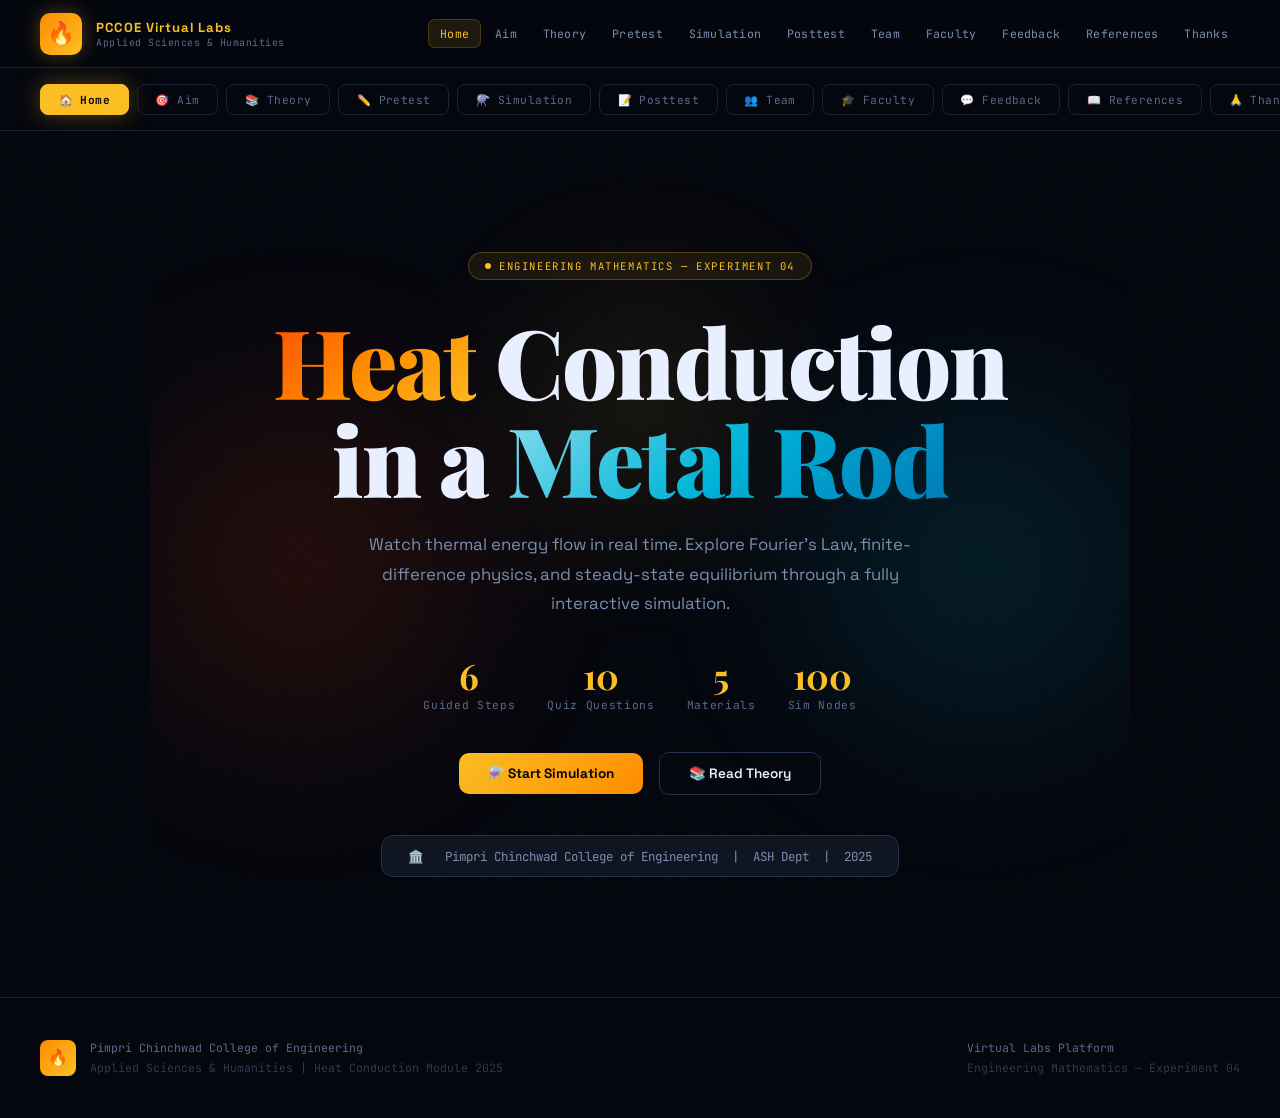
<file: heat_conduction_lab (1).html>
<!DOCTYPE html>
<html lang="en">
<head>
<meta charset="UTF-8"/>
<meta name="viewport" content="width=device-width,initial-scale=1.0"/>
<title>Heat Conduction Lab — PCCOE Virtual Labs</title>
<link rel="preconnect" href="https://fonts.googleapis.com">
<link rel="preconnect" href="https://fonts.gstatic.com" crossorigin>
<link href="https://fonts.googleapis.com/css2?family=Space+Grotesk:wght@300;400;500;600;700&family=JetBrains+Mono:wght@400;500;700&family=Playfair+Display:wght@700;900&display=swap" rel="stylesheet">
<style>
:root{
  --hot:#ff4500;--hot2:#ff8c00;--hot3:#ffd700;
  --cold:#00b4d8;--cold2:#0077b6;--cold3:#90e0ef;
  --bg:#05070e;--surface:#0b0f1a;--card:#0f1521;--card2:#141c2e;
  --border:#1a2236;--border2:#243050;
  --text:#e8f0ff;--muted:#5a6a8a;--muted2:#7a8eae;
  --accent:#fbbf24;--accent2:#f59e0b;
  --green:#10b981;--red:#ef4444;--blue:#60a5fa;
  --r:14px;
}
*{box-sizing:border-box;margin:0;padding:0}
html{scroll-behavior:smooth;font-size:16px}
body{background:var(--bg);color:var(--text);font-family:'Space Grotesk',sans-serif;min-height:100vh;overflow-x:hidden}

/* NOISE OVERLAY */
body::before{content:"";position:fixed;inset:0;background-image:url("data:image/svg+xml,%3Csvg viewBox='0 0 256 256' xmlns='http://www.w3.org/2000/svg'%3E%3Cfilter id='n'%3E%3CfeTurbulence type='fractalNoise' baseFrequency='0.9' numOctaves='4' stitchTiles='stitch'/%3E%3C/filter%3E%3Crect width='100%25' height='100%25' filter='url(%23n)' opacity='0.03'/%3E%3C/svg%3E");pointer-events:none;z-index:0;opacity:.4}

/* HEADER */
.header{position:sticky;top:0;z-index:500;background:rgba(5,7,14,.92);backdrop-filter:blur(24px) saturate(180%);border-bottom:1px solid var(--border);padding:0 2.5rem;height:68px;display:flex;align-items:center;justify-content:space-between;gap:1rem}
.logo-wrap{display:flex;align-items:center;gap:.9rem;flex-shrink:0}
.logo-circle{width:42px;height:42px;border-radius:10px;background:linear-gradient(135deg,var(--hot2),var(--accent));display:flex;align-items:center;justify-content:center;font-size:1.4rem;box-shadow:0 0 20px rgba(251,191,36,.3)}
.logo-text .ln{font-size:.82rem;font-weight:700;color:var(--accent);letter-spacing:.08em}
.logo-text .ls{font-size:.62rem;color:var(--muted);font-family:'JetBrains Mono',monospace;letter-spacing:.05em}
nav{display:flex;gap:.1rem;flex-wrap:wrap;justify-content:flex-end}
nav a{color:var(--muted2);text-decoration:none;font-size:.72rem;font-family:'JetBrains Mono',monospace;padding:.38rem .7rem;border-radius:7px;transition:.2s;white-space:nowrap;letter-spacing:.02em}
nav a:hover,nav a.active{color:var(--accent);background:rgba(251,191,36,.1);border:1px solid rgba(251,191,36,.2)}
nav a{border:1px solid transparent}

/* TAB BAR */
.tab-bar{display:flex;gap:.5rem;padding:1rem 2.5rem;overflow-x:auto;border-bottom:1px solid var(--border);background:var(--bg);position:sticky;top:68px;z-index:400;scrollbar-width:none}
.tab-bar::-webkit-scrollbar{display:none}
.tab{flex-shrink:0;background:none;border:1px solid var(--border);color:var(--muted);font-family:'JetBrains Mono',monospace;font-size:.7rem;padding:.45rem 1.1rem;border-radius:8px;cursor:pointer;transition:.25s;letter-spacing:.04em}
.tab.active{background:var(--accent);border-color:var(--accent);color:#05070e;font-weight:700;box-shadow:0 0 24px rgba(251,191,36,.3)}
.tab:hover:not(.active){border-color:var(--muted2);color:var(--text)}

/* SECTIONS */
.section{display:none;padding:3rem 2.5rem;max-width:1060px;margin:0 auto;position:relative;z-index:1}
.section.active{display:block;animation:fadeUp .45s cubic-bezier(.16,1,.3,1)}
@keyframes fadeUp{from{opacity:0;transform:translateY(22px)}to{opacity:1;transform:translateY(0)}}
.pg-title{font-family:'Playfair Display',serif;font-size:2.4rem;font-weight:900;letter-spacing:-.02em;margin-bottom:.3rem;line-height:1.1}
.pg-sub{color:var(--muted);font-family:'JetBrains Mono',monospace;font-size:.68rem;letter-spacing:.1em;text-transform:uppercase;margin-bottom:2.8rem}

/* HERO */
.hero{min-height:calc(100vh - 130px);display:flex;flex-direction:column;align-items:center;justify-content:center;text-align:center;padding:4rem 2rem;position:relative;overflow:hidden}
.hero-bg{position:absolute;inset:0;pointer-events:none}
.hero-bg .orb{position:absolute;border-radius:50%;filter:blur(80px);opacity:.18}
.orb-fire{width:500px;height:500px;background:radial-gradient(circle,var(--hot) 0,transparent 70%);left:-100px;top:50%;transform:translateY(-50%)}
.orb-ice{width:500px;height:500px;background:radial-gradient(circle,var(--cold) 0,transparent 70%);right:-100px;top:50%;transform:translateY(-50%)}
.orb-gold{width:300px;height:300px;background:radial-gradient(circle,var(--accent) 0,transparent 70%);left:50%;top:10%;transform:translateX(-50%)}
.hero-badge{display:inline-flex;align-items:center;gap:.5rem;background:rgba(251,191,36,.08);border:1px solid rgba(251,191,36,.25);color:var(--accent);font-family:'JetBrains Mono',monospace;font-size:.66rem;padding:.38rem 1rem;border-radius:20px;letter-spacing:.15em;text-transform:uppercase;margin-bottom:2rem;position:relative}
.hero-badge::before{content:"";width:6px;height:6px;border-radius:50%;background:var(--accent);animation:pulse 2s infinite}
@keyframes pulse{0%,100%{opacity:1;transform:scale(1)}50%{opacity:.5;transform:scale(1.5)}}
.hero h1{font-family:'Playfair Display',serif;font-size:clamp(3rem,8vw,6rem);font-weight:900;line-height:1.02;margin-bottom:1.4rem;letter-spacing:-.02em;position:relative}
.hero h1 .fire{background:linear-gradient(135deg,var(--hot),var(--hot2),var(--accent));-webkit-background-clip:text;-webkit-text-fill-color:transparent;background-clip:text}
.hero h1 .ice{background:linear-gradient(135deg,var(--cold3),var(--cold),var(--cold2));-webkit-background-clip:text;-webkit-text-fill-color:transparent;background-clip:text}
.hero-desc{color:var(--muted2);max-width:560px;margin:0 auto 2.5rem;font-size:1.05rem;line-height:1.75;position:relative}
.hero-stats{display:flex;gap:2rem;justify-content:center;flex-wrap:wrap;margin-bottom:2.5rem;position:relative}
.hstat{text-align:center}
.hstat .val{font-family:'Playfair Display',serif;font-size:2.2rem;font-weight:700;color:var(--accent);line-height:1}
.hstat .lbl{font-size:.7rem;color:var(--muted);font-family:'JetBrains Mono',monospace;letter-spacing:.06em;margin-top:.3rem}
.hero-college{display:inline-flex;align-items:center;gap:.9rem;background:var(--card);border:1px solid var(--border2);padding:.7rem 1.6rem;border-radius:12px;font-size:.78rem;color:var(--muted2);font-family:'JetBrains Mono',monospace;position:relative}
.cta-btn{display:inline-flex;align-items:center;gap:.6rem;background:linear-gradient(135deg,var(--accent),var(--hot2));color:#05070e;font-weight:700;font-size:.85rem;padding:.75rem 1.8rem;border-radius:10px;border:none;cursor:pointer;transition:.25s;margin-right:.8rem;font-family:'Space Grotesk',sans-serif}
.cta-btn:hover{transform:translateY(-2px);box-shadow:0 8px 30px rgba(251,191,36,.35)}
.cta-outline{display:inline-flex;align-items:center;gap:.6rem;background:none;color:var(--text);font-weight:600;font-size:.85rem;padding:.75rem 1.8rem;border-radius:10px;border:1px solid var(--border2);cursor:pointer;transition:.25s;font-family:'Space Grotesk',sans-serif}
.cta-outline:hover{border-color:var(--accent);color:var(--accent)}
.divider{height:1px;background:linear-gradient(90deg,transparent,var(--border2),transparent);margin:2.5rem 0}

/* CARDS */
.card{background:var(--card);border:1px solid var(--border);border-radius:var(--r);padding:1.8rem;margin-bottom:1.4rem;position:relative;overflow:hidden}
.card::before{content:"";position:absolute;top:0;left:0;right:0;height:2px;background:linear-gradient(90deg,transparent,rgba(251,191,36,.4),transparent)}
.card h3{font-size:1rem;font-weight:700;color:var(--accent);margin-bottom:.9rem;display:flex;align-items:center;gap:.6rem}
.card h3 .icon{font-size:1.2rem}
.card p,.card li{color:var(--muted2);font-size:.9rem;line-height:1.8}
.card ul{padding-left:1.3rem;display:flex;flex-direction:column;gap:.4rem}
.card ul li::marker{color:var(--accent)}

/* AIM */
.aim-grid{display:grid;grid-template-columns:1fr 1fr;gap:1.2rem;margin-bottom:1.4rem}
.aim-card{background:var(--card);border:1px solid var(--border);border-radius:var(--r);padding:1.6rem;transition:.3s;cursor:default}
.aim-card:hover{border-color:var(--accent);transform:translateY(-3px);box-shadow:0 12px 40px rgba(0,0,0,.4)}
.aim-icon{font-size:2.2rem;margin-bottom:.8rem}
.aim-title{font-weight:700;color:var(--text);margin-bottom:.5rem}
.aim-desc{color:var(--muted2);font-size:.85rem;line-height:1.7}
.lo-list{display:flex;flex-direction:column;gap:.6rem;margin-top:.6rem}
.lo-item{display:flex;align-items:flex-start;gap:.8rem;padding:.75rem 1rem;background:var(--card2);border:1px solid var(--border);border-radius:10px;font-size:.85rem;color:var(--muted2);line-height:1.6}
.lo-num{font-family:'JetBrains Mono',monospace;font-size:.7rem;color:var(--accent);background:rgba(251,191,36,.1);border:1px solid rgba(251,191,36,.2);padding:.15rem .5rem;border-radius:5px;flex-shrink:0;margin-top:.1rem}

/* THEORY */
.formula-big{background:linear-gradient(135deg,rgba(251,191,36,.06),rgba(255,69,0,.04));border:1px solid rgba(251,191,36,.2);border-radius:12px;padding:1.4rem 2rem;text-align:center;font-family:'JetBrains Mono',monospace;font-size:1.3rem;color:var(--accent);margin:1rem 0;letter-spacing:.04em}
.formula-parts{display:grid;grid-template-columns:repeat(auto-fill,minmax(130px,1fr));gap:.8rem;margin:.9rem 0}
.fp{background:var(--card2);border:1px solid var(--border);border-radius:10px;padding:.8rem 1rem;text-align:center}
.fp .sym{font-family:'JetBrains Mono',monospace;font-size:1.1rem;color:var(--accent);font-weight:700}
.fp .desc{font-size:.72rem;color:var(--muted2);margin-top:.3rem}
.theory-visual{background:var(--surface);border:1px solid var(--border);border-radius:12px;padding:1.4rem;margin:1rem 0}
.conductivity-bar-wrap{display:flex;flex-direction:column;gap:.6rem}
.cbar-row{display:flex;align-items:center;gap.8rem;gap:.8rem}
.cbar-label{font-family:'JetBrains Mono',monospace;font-size:.72rem;color:var(--muted2);width:90px;flex-shrink:0}
.cbar-track{flex:1;height:12px;background:var(--border);border-radius:6px;overflow:hidden;position:relative}
.cbar-fill{height:100%;border-radius:6px;transition:width 1s cubic-bezier(.16,1,.3,1)}
.cbar-val{font-family:'JetBrains Mono',monospace;font-size:.7rem;color:var(--accent);width:70px;text-align:right;flex-shrink:0}
.steps-list{display:flex;flex-direction:column;gap:.8rem;margin:.8rem 0}
.step-item{display:flex;gap:1rem;align-items:flex-start;padding:.9rem 1.1rem;background:var(--card2);border:1px solid var(--border);border-radius:10px}
.step-num{font-family:'JetBrains Mono',monospace;font-size:.9rem;font-weight:700;color:var(--accent);width:28px;flex-shrink:0}
.step-text{font-size:.88rem;color:var(--muted2);line-height:1.7}

/* QUIZ */
.q-card{background:var(--card);border:1px solid var(--border);border-radius:var(--r);padding:1.6rem;margin-bottom:1.2rem}
.q-num{font-family:'JetBrains Mono',monospace;font-size:.66rem;color:var(--accent);background:rgba(251,191,36,.1);border:1px solid rgba(251,191,36,.2);border-radius:5px;padding:.15rem .55rem;display:inline-block;margin-bottom:.8rem}
.q-text{font-weight:600;color:var(--text);font-size:.95rem;margin-bottom:1rem;line-height:1.55}
.opts-list{display:flex;flex-direction:column;gap:.5rem}
.opt{display:flex;align-items:center;gap:.75rem;padding:.75rem 1rem;background:var(--surface);border:1px solid var(--border2);border-radius:10px;cursor:pointer;transition:.2s;font-size:.88rem;color:var(--muted2);user-select:none}
.opt:hover{border-color:var(--accent);color:var(--text);background:rgba(251,191,36,.04)}
.opt.sel{border-color:var(--accent);background:rgba(251,191,36,.07);color:var(--text)}
.opt.correct{border-color:var(--green);background:rgba(16,185,129,.08);color:var(--green)}
.opt.wrong{border-color:var(--red);background:rgba(239,68,68,.07);color:var(--red)}
.opt-letter{font-family:'JetBrains Mono',monospace;font-size:.72rem;font-weight:700;color:var(--accent);width:20px;flex-shrink:0}
.hint-box{background:rgba(251,191,36,.04);border-left:3px solid var(--accent);border-radius:0 8px 8px 0;padding:.75rem 1rem;font-size:.82rem;color:var(--muted2);line-height:1.7;margin-top:.8rem;display:none}
.hint-box.show{display:block;animation:fadeUp .3s ease}
.hint-box .hl{color:var(--accent);font-weight:600}
.exp-box{background:rgba(16,185,129,.06);border-left:3px solid var(--green);border-radius:0 8px 8px 0;padding:.75rem 1rem;font-size:.82rem;color:#6ee7b7;line-height:1.7;margin-top:.8rem;display:none}
.exp-box.show{display:block}
.quiz-btn-row{display:flex;gap:.8rem;margin-top:1.4rem;flex-wrap:wrap}
.qbtn{font-family:'Space Grotesk',sans-serif;font-size:.82rem;font-weight:700;padding:.65rem 1.5rem;border-radius:9px;cursor:pointer;transition:.2s}
.qbtn.primary{background:var(--green);border:none;color:#fff}
.qbtn.primary:hover{background:#0ea371}
.qbtn.ghost{background:none;border:1px solid var(--border2);color:var(--muted2)}
.qbtn.ghost:hover{border-color:var(--muted2);color:var(--text)}
.quiz-score{background:var(--card);border:1px solid var(--border);border-radius:var(--r);padding:1.6rem;margin-top:1.2rem}
.score-circle{width:80px;height:80px;border-radius:50%;border:3px solid var(--accent);display:flex;align-items:center;justify-content:center;font-family:'Playfair Display',serif;font-size:1.6rem;font-weight:700;color:var(--accent);margin:0 auto 1rem}

/* SIMULATION */
.sim-progress{display:flex;gap:6px;margin-bottom:2rem}
.sp-dot{height:5px;flex:1;border-radius:3px;background:var(--border2);transition:.4s}
.sp-dot.done{background:var(--green)}
.sp-dot.active{background:var(--accent)}

.sim-card{background:var(--card);border:1px solid var(--border);border-radius:var(--r);padding:1.8rem;animation:fadeUp .35s ease}
.sim-badge{display:inline-block;font-family:'JetBrains Mono',monospace;font-size:.66rem;color:var(--accent);background:rgba(251,191,36,.1);border:1px solid rgba(251,191,36,.2);border-radius:20px;padding:.25rem .9rem;letter-spacing:.1em;margin-bottom:1rem}
.sim-q{font-size:1.05rem;font-weight:700;color:var(--text);margin-bottom:.5rem;line-height:1.5}
.sim-hint{font-size:.85rem;color:var(--muted2);line-height:1.75;margin-bottom:1rem}
.sim-formula{display:inline-block;font-family:'JetBrains Mono',monospace;font-size:1rem;color:var(--accent);background:rgba(251,191,36,.07);border:1px solid rgba(251,191,36,.2);border-radius:8px;padding:.6rem 1.1rem;margin:.3rem 0 .9rem}
.mcq-opts{display:flex;flex-direction:column;gap:.5rem;margin-bottom:1rem}
.mcq-opt{display:flex;align-items:center;gap:.75rem;padding:.75rem 1rem;background:var(--surface);border:1px solid var(--border2);border-radius:10px;cursor:pointer;transition:.2s;font-size:.88rem;color:var(--muted2)}
.mcq-opt:hover{border-color:var(--accent);color:var(--text)}
.mcq-opt.selected{border-color:var(--accent);background:rgba(251,191,36,.07);color:var(--text)}
.mcq-opt.correct{border-color:var(--green);background:rgba(16,185,129,.08);color:var(--green)}
.mcq-opt.wrong{border-color:var(--red);background:rgba(239,68,68,.07);color:var(--red)}
.mcq-opt.show-correct{border-color:var(--green);background:rgba(16,185,129,.08);color:var(--green)}
.mcq-letter{font-family:'JetBrains Mono',monospace;font-size:.72rem;font-weight:700;color:var(--accent);width:20px;flex-shrink:0}
.sim-insight{background:rgba(251,191,36,.04);border-left:3px solid rgba(251,191,36,.5);border-radius:0 8px 8px 0;padding:.75rem 1rem;font-size:.82rem;color:var(--muted2);line-height:1.7;margin:.8rem 0 .6rem;display:none}
.sim-insight.show{display:block;animation:fadeUp .3s ease}
.sim-hint-reveal{background:rgba(96,165,250,.06);border-left:3px solid rgba(96,165,250,.5);border-radius:0 8px 8px 0;padding:.75rem 1rem;font-size:.82rem;color:#93c5fd;line-height:1.7;margin:.8rem 0 .6rem;display:none}
.sim-hint-reveal.show{display:block;animation:fadeUp .3s ease}
.sim-input-wrap{display:flex;align-items:center;gap:.75rem;flex-wrap:wrap;margin-bottom:.3rem}
.sim-input{background:var(--surface);border:1px solid var(--border2);border-radius:10px;padding:.65rem 1rem;font-size:1.1rem;font-weight:600;font-family:'JetBrains Mono',monospace;color:var(--text);width:170px;outline:none;transition:.2s}
.sim-input:focus{border-color:var(--accent);box-shadow:0 0 0 3px rgba(251,191,36,.1)}
.sim-unit{font-size:.85rem;font-family:'JetBrains Mono',monospace;color:var(--muted2)}
.sim-err{font-size:.78rem;color:var(--red);min-height:18px;font-family:'JetBrains Mono',monospace;margin-top:.3rem}
.sim-btn-row{display:flex;gap:.75rem;flex-wrap:wrap;margin-top:1.2rem;align-items:center}
.sim-btn{font-family:'Space Grotesk',sans-serif;font-size:.82rem;font-weight:700;padding:.58rem 1.4rem;border-radius:9px;border:1px solid var(--border2);background:none;color:var(--muted2);cursor:pointer;transition:.2s}
.sim-btn:hover{border-color:var(--muted2);color:var(--text)}
.sim-btn.primary{background:linear-gradient(135deg,var(--accent),var(--accent2));border-color:transparent;color:#05070e}
.sim-btn.primary:hover{opacity:.88;transform:translateY(-1px)}
.sim-btn.danger{border-color:rgba(239,68,68,.3);color:var(--red)}
.sim-btn.danger:hover{background:rgba(239,68,68,.08)}

/* Material grid */
.mat-grid{display:grid;grid-template-columns:repeat(auto-fill,minmax(120px,1fr));gap:.7rem;margin:.9rem 0}
.mat-btn{background:var(--surface);border:1px solid var(--border2);border-radius:11px;padding:.85rem .6rem;cursor:pointer;text-align:center;font-family:'Space Grotesk',sans-serif;font-size:.82rem;color:var(--muted2);transition:.25s;line-height:1.4}
.mat-btn:hover{border-color:var(--muted2)}
.mat-btn.sel{border-color:var(--accent);background:rgba(251,191,36,.08);color:var(--accent);font-weight:700}
.mat-btn small{display:block;font-size:.67rem;font-family:'JetBrains Mono',monospace;margin-top:.25rem;opacity:.75}

/* Live simulation */
.tag-row{display:flex;gap:.5rem;flex-wrap:wrap;margin-bottom:1rem}
.stag{font-size:.7rem;font-family:'JetBrains Mono',monospace;padding:.25rem .7rem;border-radius:6px;border:1px solid var(--border2);color:var(--muted2)}
.stag b{color:var(--accent)}
.sim-main-area{background:var(--surface);border:1px solid var(--border);border-radius:14px;padding:1.6rem}
.rod-header{display:flex;justify-content:space-between;align-items:center;margin-bottom:1.2rem;gap:.8rem;flex-wrap:wrap}
.end-label{display:flex;flex-direction:column;align-items:center;gap:.15rem;font-family:'JetBrains Mono',monospace;font-size:.68rem}
.end-label .tv{font-size:1.5rem;font-weight:700;line-height:1}
.end-label.hot .tv{color:var(--hot)}
.end-label.cold .tv{color:var(--cold)}
.mid-meter{display:flex;flex-direction:column;align-items:center;gap:.35rem;font-family:'JetBrains Mono',monospace;font-size:.65rem;color:var(--muted)}
.mbar{width:180px;height:8px;border-radius:4px;background:linear-gradient(90deg,var(--cold2),var(--cold),#00ffaa,var(--accent),var(--hot2),var(--hot));border:1px solid var(--border);position:relative}
.mneedle{position:absolute;top:-5px;width:4px;height:18px;background:#fff;border-radius:2px;transform:translateX(-50%);transition:left .5s ease;box-shadow:0 0 6px rgba(255,255,255,.5)}
.rod-wrap{position:relative;margin:.6rem 0}
.rod-glow-l,.rod-glow-r{position:absolute;top:50%;transform:translateY(-50%);width:60px;height:60px;border-radius:50%;filter:blur(12px);pointer-events:none;opacity:.3}
.rod-glow-l{left:-10px;background:radial-gradient(circle,var(--hot) 0,transparent 70%)}
.rod-glow-r{right:-10px;background:radial-gradient(circle,var(--cold) 0,transparent 70%)}
#rod-canvas{width:100%;height:90px;border-radius:12px;display:block;cursor:crosshair}
#temp-graph{border-radius:10px;border:1px solid var(--border);background:var(--card);width:100%;margin-top:.6rem}
.click-hint{text-align:center;font-size:.68rem;color:var(--muted);font-family:'JetBrains Mono',monospace;margin-top:.5rem}
.controls-grid{display:grid;grid-template-columns:1fr 1fr;gap:1.2rem;margin-top:1.6rem}
.ctrl-group label{display:flex;justify-content:space-between;font-size:.7rem;font-family:'JetBrains Mono',monospace;color:var(--muted);margin-bottom:.5rem;text-transform:uppercase;letter-spacing:.05em}
.ctrl-group label .lv{color:var(--accent);font-weight:700}
input[type="range"]{-webkit-appearance:none;width:100%;height:5px;background:var(--border);border-radius:3px;outline:none;cursor:pointer}
input[type="range"]::-webkit-slider-thumb{-webkit-appearance:none;width:18px;height:18px;border-radius:50%;background:var(--accent);cursor:pointer;box-shadow:0 0 8px rgba(251,191,36,.4)}
.sim-stats-grid{display:grid;grid-template-columns:repeat(auto-fill,minmax(140px,1fr));gap:.7rem;margin-top:1.2rem}
.stat-chip{background:var(--card);border:1px solid var(--border);border-radius:11px;padding:.8rem 1rem;font-family:'JetBrains Mono',monospace;font-size:.61rem;color:var(--muted);text-transform:uppercase;letter-spacing:.05em}
.stat-chip .sv{font-size:1rem;font-weight:700;color:var(--text);display:block;margin-top:.25rem;font-family:'Space Grotesk',sans-serif}
.stat-chip .sv.a{color:var(--accent)}
.stat-chip .sv.h{color:var(--hot)}
.stat-chip .sv.g{color:var(--green)}
.equil-row{display:flex;justify-content:space-between;font-size:.68rem;font-family:'JetBrains Mono',monospace;color:var(--muted);margin-top:1rem}
.equil-track{height:5px;background:var(--border);border-radius:3px;overflow:hidden;margin:.35rem 0 .6rem}
.equil-fill{height:100%;background:linear-gradient(90deg,var(--cold2),var(--green));border-radius:3px;transition:width .4s ease}
.ss-badge{display:none;align-items:center;gap:.55rem;background:rgba(16,185,129,.1);border:1px solid rgba(16,185,129,.3);border-radius:9px;padding:.5rem 1rem;font-size:.78rem;color:var(--green);font-family:'JetBrains Mono',monospace;margin-bottom:.6rem}
.ss-badge.show{display:flex;animation:fadeUp .4s ease}
.ss-dot{width:8px;height:8px;border-radius:50%;background:var(--green);animation:pulse 1.5s infinite}
.fact-ticker{background:var(--surface);border:1px solid var(--border);border-radius:9px;padding:.65rem 1rem;margin-top:1rem;font-size:.78rem;color:var(--muted2);display:flex;align-items:center;gap:.8rem}
.temp-tooltip{position:absolute;background:rgba(15,21,33,.95);border:1px solid var(--border2);border-radius:8px;padding:.4rem .75rem;font-family:'JetBrains Mono',monospace;font-size:.75rem;color:var(--text);pointer-events:none;display:none;z-index:10;transform:translateX(-50%)}

/* TEAM & FACULTY */
.team-grid{display:grid;grid-template-columns:repeat(auto-fill,minmax(220px,1fr));gap:1rem;margin-bottom:1.4rem}
.team-card{background:var(--card);border:1px solid var(--border);border-radius:var(--r);padding:1.4rem;text-align:center;transition:.3s}
.team-card:hover{border-color:var(--accent);transform:translateY(-3px)}
.team-avatar{width:60px;height:60px;border-radius:50%;background:linear-gradient(135deg,var(--hot2),var(--accent));display:flex;align-items:center;justify-content:center;font-size:1.5rem;margin:0 auto .8rem}
.team-id{font-family:'JetBrains Mono',monospace;font-size:.66rem;color:var(--accent);margin-bottom:.3rem}
.team-name{font-weight:600;font-size:.92rem}

/* REFERENCES */
.ref-item{display:flex;align-items:flex-start;gap:1rem;padding:1.1rem 1.3rem;background:var(--card);border:1px solid var(--border);border-radius:12px;margin-bottom:.9rem;transition:.2s}
.ref-item:hover{border-color:var(--border2)}
.ref-num{font-family:'JetBrains Mono',monospace;font-size:.66rem;color:var(--accent);background:rgba(251,191,36,.1);padding:.22rem .6rem;border-radius:5px;flex-shrink:0;margin-top:.1rem}
.ref-title{font-weight:600;font-size:.9rem;margin-bottom:.3rem}
.ref-desc{color:var(--muted2);font-size:.82rem;line-height:1.6}

/* FEEDBACK */
.fb-group{margin-bottom:1.1rem}
.fb-label{display:block;margin-bottom:.4rem;color:var(--accent);font-size:.78rem;font-family:'JetBrains Mono',monospace;letter-spacing:.06em;text-transform:uppercase}
.fb-input,.fb-select,.fb-textarea{width:100%;background:var(--surface);border:1px solid var(--border);color:var(--text);border-radius:10px;padding:.8rem 1rem;font-family:'Space Grotesk',sans-serif;font-size:.9rem;outline:none;transition:.2s}
.fb-input:focus,.fb-select:focus,.fb-textarea:focus{border-color:var(--accent);box-shadow:0 0 0 3px rgba(251,191,36,.1)}
.fb-select option{background:var(--card)}
.star-row{display:flex;gap:.5rem;margin-bottom:.3rem}
.star{font-size:1.8rem;cursor:pointer;color:var(--border2);transition:.2s;user-select:none}
.star.active{color:var(--accent)}
.star:hover{color:var(--accent);transform:scale(1.15)}

/* THANKS */
.thanks-wrap{text-align:center;padding:3rem 0}
.thanks-icon{font-size:4rem;margin-bottom:1rem}

/* FOOTER */
footer{border-top:1px solid var(--border);padding:2.5rem;display:flex;align-items:center;justify-content:space-between;flex-wrap:gap;gap:1.2rem;z-index:1;position:relative}
.footer-brand{display:flex;align-items:center;gap:.9rem}
.footer-circle{width:36px;height:36px;border-radius:8px;background:linear-gradient(135deg,var(--hot2),var(--accent));display:flex;align-items:center;justify-content:center;font-size:1rem}
.footer-text,.footer-right{font-size:.72rem;color:var(--muted);font-family:'JetBrains Mono',monospace;line-height:1.7}

/* RESPONSIVE */
@media(max-width:768px){
  .header{height:auto;padding:1rem;flex-direction:column;gap:.75rem}
  .section{padding:2rem 1rem}
  .aim-grid{grid-template-columns:1fr}
  .controls-grid{grid-template-columns:1fr}
  nav a{font-size:.66rem;padding:.32rem .55rem}
  footer{flex-direction:column;padding:1.5rem}
  .hero h1{font-size:2.8rem}
}
</style>
</head>
<body>

<header class="header">
  <div class="logo-wrap">
    <div class="logo-circle">🔥</div>
    <div class="logo-text">
      <div class="ln">PCCOE Virtual Labs</div>
      <div class="ls">Applied Sciences & Humanities</div>
    </div>
  </div>
  <nav id="main-nav">
    <a href="#" class="active" onclick="showSection('home');return false">Home</a>
    <a href="#" onclick="showSection('aim');return false">Aim</a>
    <a href="#" onclick="showSection('theory');return false">Theory</a>
    <a href="#" onclick="showSection('pretest');return false">Pretest</a>
    <a href="#" onclick="showSection('simulation');return false">Simulation</a>
    <a href="#" onclick="showSection('posttest');return false">Posttest</a>
    <a href="#" onclick="showSection('team');return false">Team</a>
    <a href="#" onclick="showSection('faculty');return false">Faculty</a>
    <a href="#" onclick="showSection('feedback');return false">Feedback</a>
    <a href="#" onclick="showSection('references');return false">References</a>
    <a href="#" onclick="showSection('thanks');return false">Thanks</a>
  </nav>
</header>

<div class="tab-bar" id="tab-bar">
  <button class="tab active" onclick="showSection('home')">🏠 Home</button>
  <button class="tab" onclick="showSection('aim')">🎯 Aim</button>
  <button class="tab" onclick="showSection('theory')">📚 Theory</button>
  <button class="tab" onclick="showSection('pretest')">✏️ Pretest</button>
  <button class="tab" onclick="showSection('simulation')">⚗️ Simulation</button>
  <button class="tab" onclick="showSection('posttest')">📝 Posttest</button>
  <button class="tab" onclick="showSection('team')">👥 Team</button>
  <button class="tab" onclick="showSection('faculty')">🎓 Faculty</button>
  <button class="tab" onclick="showSection('feedback')">💬 Feedback</button>
  <button class="tab" onclick="showSection('references')">📖 References</button>
  <button class="tab" onclick="showSection('thanks')">🙏 Thanks</button>
</div>

<!-- ==================== HOME ==================== -->
<section id="sec-home" class="section active">
  <div class="hero">
    <div class="hero-bg">
      <div class="orb orb-fire"></div>
      <div class="orb orb-ice"></div>
      <div class="orb orb-gold"></div>
    </div>
    <div class="hero-badge">Engineering Mathematics — Experiment 04</div>
    <h1><span class="fire">Heat</span> Conduction<br>in a <span class="ice">Metal Rod</span></h1>
    <p class="hero-desc">Watch thermal energy flow in real time. Explore Fourier's Law, finite-difference physics, and steady-state equilibrium through a fully interactive simulation.</p>
    <div class="hero-stats">
      <div class="hstat"><div class="val">6</div><div class="lbl">Guided Steps</div></div>
      <div class="hstat"><div class="val">10</div><div class="lbl">Quiz Questions</div></div>
      <div class="hstat"><div class="val">5</div><div class="lbl">Materials</div></div>
      <div class="hstat"><div class="val">100</div><div class="lbl">Sim Nodes</div></div>
    </div>
    <div style="margin-bottom:2.5rem">
      <button class="cta-btn" onclick="showSection('simulation')">⚗️ Start Simulation</button>
      <button class="cta-outline" onclick="showSection('theory')">📚 Read Theory</button>
    </div>
    <div class="hero-college">
      🏛️ &nbsp; Pimpri Chinchwad College of Engineering &nbsp;|&nbsp; ASH Dept &nbsp;|&nbsp; 2025
    </div>
  </div>
</section>

<!-- ==================== AIM ==================== -->
<section id="sec-aim" class="section">
  <div class="pg-title">Aim of the Experiment</div>
  <div class="pg-sub">Objective · Scope · Learning Outcomes · Applications</div>

  <div class="aim-grid">
    <div class="aim-card">
      <div class="aim-icon">🎯</div>
      <div class="aim-title">Primary Objective</div>
      <div class="aim-desc">To study and simulate steady-state and transient heat conduction along a metal rod, verify Fourier's Law numerically, and analyse temperature distribution through finite-difference modelling.</div>
    </div>
    <div class="aim-card">
      <div class="aim-icon">🔬</div>
      <div class="aim-title">Scientific Method</div>
      <div class="aim-desc">Employ a step-by-step guided inquiry approach — predict, simulate, observe, and compare — to build deep intuition for thermal physics beyond rote formula application.</div>
    </div>
    <div class="aim-card">
      <div class="aim-icon">🧮</div>
      <div class="aim-title">Mathematical Foundation</div>
      <div class="aim-desc">Apply Engineering Mathematics concepts — partial differential equations, boundary conditions, and the finite-difference method — to a real-world heat transfer problem.</div>
    </div>
    <div class="aim-card">
      <div class="aim-icon">🏭</div>
      <div class="aim-title">Real-world Relevance</div>
      <div class="aim-desc">Connect simulation findings to industrial applications: heat sinks in electronics, furnace design, building insulation, and material selection for thermal management.</div>
    </div>
  </div>

  <div class="card">
    <h3><span class="icon">📋</span> Learning Outcomes</h3>
    <div class="lo-list">
      <div class="lo-item"><span class="lo-num">LO 1</span>Understand how thermal energy moves from hot regions to cold regions through lattice vibrations and free electron movement.</div>
      <div class="lo-item"><span class="lo-num">LO 2</span>Apply Fourier's Law Q = −kA(dT/dx) to predict heat flux for given material and boundary conditions.</div>
      <div class="lo-item"><span class="lo-num">LO 3</span>Observe the effect of thermal conductivity (k) on diffusion speed — and compare across materials like Copper, Steel, and Glass.</div>
      <div class="lo-item"><span class="lo-num">LO 4</span>Identify steady state conditions and verify that the temperature profile becomes linear at equilibrium.</div>
      <div class="lo-item"><span class="lo-num">LO 5</span>Use the explicit finite-difference method to numerically solve the 1D heat equation with Dirichlet boundary conditions.</div>
      <div class="lo-item"><span class="lo-num">LO 6</span>Interpret a temperature-position graph and relate features (slope, midpoint value) to physical quantities like heat flux and boundary temperatures.</div>
      <div class="lo-item"><span class="lo-num">LO 7</span>Evaluate the impact of heat pulses on a rod and observe transient redistribution before a new steady state is reached.</div>
    </div>
  </div>

  <div class="card">
    <h3><span class="icon">⚡</span> Industrial Applications</h3>
    <p>The principles explored in this experiment directly apply to: CPU heat sinks (copper fins rapidly conducting heat away from processors), furnace and kiln wall design (insulating materials with low k), building energy efficiency (double-glazed windows exploiting the low k of glass), soldering and welding (controlling heat spread in metal joints), and cryogenic engineering (preventing heat leakage into liquid nitrogen storage).</p>
  </div>
</section>

<!-- ==================== THEORY ==================== -->
<section id="sec-theory" class="section">
  <div class="pg-title">Theory</div>
  <div class="pg-sub">Background · Equations · Concepts · Numerical Methods</div>

  <div class="card">
    <h3><span class="icon">🌡️</span> What is Heat Conduction?</h3>
    <p>Heat conduction is the transfer of thermal energy through a material by direct particle-to-particle interaction — without any bulk movement of the substance itself. In metals, this occurs via two mechanisms: <strong style="color:var(--text)">lattice vibrations</strong> (phonons) where neighbouring atoms pass kinetic energy along, and <strong style="color:var(--text)">free electron diffusion</strong> where conduction electrons carry energy much faster, explaining why metals are far better conductors than non-metals.</p>
    <p style="margin-top:.7rem">A temperature gradient — a difference in temperature across a distance — is the sole driving force for conduction. Without it, there is no net heat flow.</p>
  </div>

  <div class="card">
    <h3><span class="icon">📐</span> Fourier's Law of Heat Conduction</h3>
    <div class="formula-big">Q = −k · A · (dT/dx)</div>
    <div class="formula-parts">
      <div class="fp"><div class="sym">Q</div><div class="desc">Heat flux (W/m²) — rate of heat transfer per unit area</div></div>
      <div class="fp"><div class="sym">k</div><div class="desc">Thermal conductivity (W/m·K) — material property</div></div>
      <div class="fp"><div class="sym">A</div><div class="desc">Cross-sectional area (m²) — perpendicular to flow</div></div>
      <div class="fp"><div class="sym">dT/dx</div><div class="desc">Temperature gradient (K/m) — driving force</div></div>
      <div class="fp"><div class="sym">−</div><div class="desc">Negative sign: heat flows opposite to gradient direction</div></div>
    </div>
    <p>The <strong style="color:var(--text)">negative sign</strong> is crucial: it enforces that heat flows from high to low temperature (the direction of decreasing temperature). If dT/dx is negative (temperature falls as x increases), Q is positive (heat flows in +x direction).</p>
    <p style="margin-top:.6rem">For a rod of length L with ends at T_hot and T_cold in steady state, this simplifies to: <strong style="color:var(--accent)">Q = k × (T_hot − T_cold) / L</strong></p>
  </div>

  <div class="card">
    <h3><span class="icon">⏱️</span> Transient Heat Equation</h3>
    <div class="formula-big">∂T/∂t = α · ∂²T/∂x²</div>
    <div class="formula-parts">
      <div class="fp"><div class="sym">∂T/∂t</div><div class="desc">Rate of temperature change over time</div></div>
      <div class="fp"><div class="sym">α</div><div class="desc">Thermal diffusivity = k/(ρ·c_p) in m²/s</div></div>
      <div class="fp"><div class="sym">∂²T/∂x²</div><div class="desc">Spatial curvature of the temperature profile</div></div>
    </div>
    <p>This is a second-order parabolic PDE describing how temperature evolves in space and time. At <strong style="color:var(--text)">steady state</strong>, ∂T/∂t = 0, which means ∂²T/∂x² = 0, implying the temperature profile is <strong style="color:var(--accent)">perfectly linear</strong> from hot end to cold end.</p>
    <p style="margin-top:.6rem"><strong style="color:var(--text)">Thermal diffusivity α</strong> = k/(ρ·c_p) combines conductivity with the material's ability to store heat. High α means the material responds quickly to temperature changes.</p>
  </div>

  <div class="card">
    <h3><span class="icon">🖥️</span> Finite Difference Method</h3>
    <p>The rod is divided into N equally-spaced <strong style="color:var(--text)">nodes</strong>. The explicit finite-difference approximation updates each interior node each time step using its neighbours:</p>
    <div class="formula-big">T_i^(n+1) = T_i^n + r·(T_{i-1}^n − 2T_i^n + T_{i+1}^n)</div>
    <div class="formula-parts">
      <div class="fp"><div class="sym">r</div><div class="desc">r = α·Δt/Δx² — stability parameter</div></div>
      <div class="fp"><div class="sym">Δt</div><div class="desc">Time step size (must keep r ≤ 0.5)</div></div>
      <div class="fp"><div class="sym">Δx</div><div class="desc">Spatial step = L/N</div></div>
    </div>
    <p><strong style="color:var(--red)">Stability condition:</strong> r ≤ 0.5 must always hold. If violated, the solution oscillates and diverges. Our simulation automatically clamps α to satisfy this.</p>
    <div class="steps-list">
      <div class="step-item"><span class="step-num">01</span><div class="step-text">Set boundary conditions: T[0] = T_hot and T[N-1] = T_cold at all times (Dirichlet BCs).</div></div>
      <div class="step-item"><span class="step-num">02</span><div class="step-text">Initialise the interior nodes — we start with a linear guess to reduce transient time.</div></div>
      <div class="step-item"><span class="step-num">03</span><div class="step-text">At each time step, compute new T[i] using the update rule above for i = 1 to N-2.</div></div>
      <div class="step-item"><span class="step-num">04</span><div class="step-text">Re-apply boundary conditions after every step to keep endpoints fixed.</div></div>
      <div class="step-item"><span class="step-num">05</span><div class="step-text">Repeat until the maximum temperature change per step falls below a threshold (steady state).</div></div>
    </div>
  </div>

  <div class="card">
    <h3><span class="icon">⚙️</span> Thermal Conductivity of Common Materials</h3>
    <div class="theory-visual">
      <div class="conductivity-bar-wrap" id="cbar-wrap"></div>
    </div>
    <p>Notice the enormous range — from Silver (429 W/m·K) to Glass (≈1 W/m·K). This is why copper is used in heat sinks and glass in window insulation. The conductivity k determines how fast the thermal front propagates and how steep the temperature gradient becomes at steady state.</p>
  </div>

  <div class="card">
    <h3><span class="icon">🔁</span> Steady State vs. Transient</h3>
    <p><strong style="color:var(--text)">Transient phase:</strong> The rod temperature profile is nonlinear and evolving. Heat diffuses inward from the hot end, and cold spreads from the cold end. The rate of this diffusion depends on α.</p>
    <p style="margin-top:.6rem"><strong style="color:var(--text)">Steady state:</strong> ∂T/∂t → 0. The profile becomes a straight line. The heat flowing in at the hot end equals the heat flowing out at the cold end. No energy is stored in the rod at this point.</p>
    <p style="margin-top:.6rem"><strong style="color:var(--text)">Key insight:</strong> A material with high k reaches steady state faster — but the steady-state temperature profile (the shape of the line) is the same regardless of k. Conductivity controls the <em>speed</em> of reaching equilibrium, not the final profile shape.</p>
  </div>
</section>

<!-- ==================== PRETEST ==================== -->
<section id="sec-pretest" class="section">
  <div class="pg-title">Pretest</div>
  <div class="pg-sub">Assess your knowledge before the experiment</div>
  <div id="pretest-qs"></div>
  <div class="quiz-btn-row">
    <button class="qbtn primary" onclick="submitQuiz('pretest')">Submit Answers</button>
    <button class="qbtn ghost" onclick="resetQuiz('pretest')">Reset</button>
  </div>
  <div id="pretest-result"></div>
</section>

<!-- ==================== SIMULATION ==================== -->
<section id="sec-simulation" class="section">
  <div class="pg-title">Heat Conduction Simulation</div>
  <div class="pg-sub">Interactive · Guided · Real-time Physics</div>
  <div class="sim-progress" id="sim-prog"></div>

  <!-- Step 1 -->
  <div id="ss1">
    <div class="sim-card">
      <span class="sim-badge">STEP 1 OF 6 — CONCEPT CHECK</span>
      <div class="sim-q">In which direction does heat always flow through a conducting rod?</div>
      <div class="sim-hint">Think of everyday examples — a hot cup of tea placed on a cold table, or touching a metal railing on a winter day. Where does the heat go? Remember the Second Law of Thermodynamics.</div>
      <div class="mcq-opts" id="s1mcq">
        <div class="mcq-opt" onclick="s1pick(0,false)"><span class="mcq-letter">A</span> From cold end to hot end</div>
        <div class="mcq-opt" onclick="s1pick(1,true)"><span class="mcq-letter">B</span> From hot end to cold end</div>
        <div class="mcq-opt" onclick="s1pick(2,false)"><span class="mcq-letter">C</span> In both directions simultaneously</div>
        <div class="mcq-opt" onclick="s1pick(3,false)"><span class="mcq-letter">D</span> Only when the rod is horizontal</div>
      </div>
      <div class="sim-hint-reveal" id="s1hint"></div>
      <div class="sim-insight" id="s1ins"></div>
      <div class="sim-btn-row">
        <button class="sim-btn primary" id="s1next" onclick="gss(2)" style="display:none">Next →</button>
      </div>
    </div>
  </div>

  <!-- Step 2 -->
  <div id="ss2" style="display:none">
    <div class="sim-card">
      <span class="sim-badge">STEP 2 OF 6 — HOT END TEMPERATURE</span>
      <div class="sim-q">Set the temperature of the hot end of the rod.</div>
      <div class="sim-hint">This is the end exposed to a heat source. The higher the temperature, the steeper the temperature gradient — and therefore the greater the heat flux. Try values like 200 °C (hot plate), 350 °C (soldering iron), or 600 °C (furnace). Valid range: 50–800 °C.</div>
      <div class="sim-input-wrap">
        <input class="sim-input" type="number" id="in-th" min="50" max="800" placeholder="e.g. 300" oninput="thChange()">
        <span class="sim-unit">°C</span>
      </div>
      <div class="sim-err" id="err-th"></div>
      <div class="sim-insight" id="ins-th"></div>
      <div class="sim-btn-row">
        <button class="sim-btn" onclick="gss(1)">← Back</button>
        <button class="sim-btn primary" onclick="confirmTh()">Confirm →</button>
      </div>
    </div>
  </div>

  <!-- Step 3 -->
  <div id="ss3" style="display:none">
    <div class="sim-card">
      <span class="sim-badge">STEP 3 OF 6 — DRIVING FORCE & COLD END</span>
      <div class="sim-q">What does ΔT represent in Fourier's Law: Q = k × (ΔT / L)?</div>
      <div class="sim-hint">Look at the formula. Q is heat flux, k is conductivity, L is length. ΔT sits in the numerator — so what does it do to Q when it increases? Think about what controls the "push" that drives heat through the material.</div>
      <div class="mcq-opts" id="s3mcq">
        <div class="mcq-opt" onclick="s3pick(0,false)"><span class="mcq-letter">A</span> The average temperature of the rod</div>
        <div class="mcq-opt" onclick="s3pick(1,true)"><span class="mcq-letter">B</span> The driving force that pushes heat through the rod</div>
        <div class="mcq-opt" onclick="s3pick(2,false)"><span class="mcq-letter">C</span> The temperature at the midpoint only</div>
        <div class="mcq-opt" onclick="s3pick(3,false)"><span class="mcq-letter">D</span> The rate of change of thermal conductivity</div>
      </div>
      <div class="sim-hint-reveal" id="s3hint"></div>
      <div class="sim-insight" id="s3ins"></div>
      <div id="s3cold" style="display:none;margin-top:1.4rem;padding-top:1.2rem;border-top:1px solid var(--border)">
        <div class="sim-q" style="font-size:.96rem">Good! Now enter the cold end temperature.</div>
        <div class="sim-hint">This end is kept cool — like being immersed in water or exposed to air. It must be lower than your hot end (<span id="th-ref" style="color:var(--accent);font-weight:700;font-family:'JetBrains Mono',monospace"></span>). Range: 0–200 °C.</div>
        <div class="sim-input-wrap">
          <input class="sim-input" type="number" id="in-tc" min="0" max="200" placeholder="e.g. 25" oninput="tcChange()">
          <span class="sim-unit">°C</span>
        </div>
        <div class="sim-err" id="err-tc"></div>
        <div class="sim-insight" id="ins-tc"></div>
      </div>
      <div class="sim-btn-row">
        <button class="sim-btn" onclick="gss(2)">← Back</button>
        <button class="sim-btn primary" id="s3next" onclick="confirmTc()" style="display:none">Confirm →</button>
      </div>
    </div>
  </div>

  <!-- Step 4 -->
  <div id="ss4" style="display:none">
    <div class="sim-card">
      <span class="sim-badge">STEP 4 OF 6 — MATERIAL SELECTION</span>
      <div class="sim-q">What does thermal conductivity (k) measure in a material?</div>
      <div class="sim-hint">Thermal conductivity has units W/m·K — Watts per metre per Kelvin. Think about what each unit tells you: W is power (rate of energy), m is distance, K is temperature difference. What property does this combination describe?</div>
      <div class="mcq-opts" id="s4mcq">
        <div class="mcq-opt" onclick="s4pick(0,false)"><span class="mcq-letter">A</span> The ability of a material to store heat energy</div>
        <div class="mcq-opt" onclick="s4pick(1,false)"><span class="mcq-letter">B</span> The temperature at which a material melts</div>
        <div class="mcq-opt" onclick="s4pick(2,true)"><span class="mcq-letter">C</span> How easily heat flows per unit length per degree of temperature difference</div>
        <div class="mcq-opt" onclick="s4pick(3,false)"><span class="mcq-letter">D</span> The density of the material multiplied by its specific heat capacity</div>
      </div>
      <div class="sim-hint-reveal" id="s4hint"></div>
      <div class="sim-insight" id="s4ins"></div>
      <div id="s4mat" style="display:none;margin-top:1.4rem;padding-top:1.2rem;border-top:1px solid var(--border)">
        <div class="sim-q" style="font-size:.96rem">Choose your rod material:</div>
        <div class="sim-hint">Higher k means faster heat spread. Pick a preset or enter a custom value to explore.</div>
        <div class="mat-grid">
          <div class="mat-btn sel" onclick="pickMat(this,'Copper',401)">🟤 Copper<small>401 W/mK</small></div>
          <div class="mat-btn" onclick="pickMat(this,'Silver',429)">⚪ Silver<small>429 W/mK</small></div>
          <div class="mat-btn" onclick="pickMat(this,'Aluminium',237)">🔵 Aluminium<small>237 W/mK</small></div>
          <div class="mat-btn" onclick="pickMat(this,'Steel',50)">⚫ Steel<small>50 W/mK</small></div>
          <div class="mat-btn" onclick="pickMat(this,'Glass',1)">🪟 Glass<small>~1 W/mK</small></div>
          <div class="mat-btn" onclick="pickMat(this,'Custom',0)">✏️ Custom</div>
        </div>
        <div id="custom-k" style="display:none;margin-bottom:.8rem">
          <div class="sim-input-wrap">
            <input class="sim-input" type="number" id="in-k" min="1" max="1000" placeholder="e.g. 150">
            <span class="sim-unit">W/mK</span>
          </div>
          <div class="sim-err" id="err-k"></div>
        </div>
        <div class="sim-insight show" id="ins-mat">🟤 Copper (k = 401 W/m·K) is one of the best conductors. Used in heat sinks, cookware, and electrical wiring.</div>
      </div>
      <div class="sim-btn-row">
        <button class="sim-btn" onclick="gss(3)">← Back</button>
        <button class="sim-btn primary" id="s4next" onclick="confirmMat()" style="display:none">Confirm →</button>
      </div>
    </div>
  </div>

  <!-- Step 5 -->
  <div id="ss5" style="display:none">
    <div class="sim-card">
      <span class="sim-badge">STEP 5 OF 6 — PREDICT WITH FOURIER'S LAW</span>
      <div class="sim-q">Before running the simulation, calculate the expected steady-state heat flux.</div>
      <div class="sim-hint">For L = 1 m and A = 1 m², Fourier's Law becomes Q = k × ΔT. Use the values you set:</div>
      <div class="sim-formula" id="pred-formula">Q = k × ΔT = ? × ? = ?</div>
      <div class="sim-stats-grid" id="pred-summary" style="margin-bottom:1rem"></div>
      <div class="sim-hint">Enter your predicted heat flux below. You have <strong style="color:var(--accent)" id="attempts-left">3 attempts</strong>.</div>
      <div class="sim-input-wrap">
        <input class="sim-input" type="number" id="in-pred" placeholder="Your answer" oninput="document.getElementById('pred-err').textContent=''">
        <span class="sim-unit">W/m²</span>
      </div>
      <div class="sim-err" id="pred-err"></div>
      <div class="sim-hint-reveal" id="pred-hint"></div>
      <div class="sim-insight" id="pred-ins"></div>
      <div class="sim-btn-row">
        <button class="sim-btn" onclick="gss(4)">← Back</button>
        <button class="sim-btn primary" id="pred-check-btn" onclick="checkPred()">Check Answer →</button>
        <button class="sim-btn primary" id="pred-go-btn" onclick="gss(6)" style="display:none">Run Simulation →</button>
      </div>
    </div>
  </div>

  <!-- Step 6 -->
  <div id="ss6" style="display:none">
    <div class="sim-card">
      <span class="sim-badge">STEP 6 OF 6 — LIVE SIMULATION</span>
      <div class="tag-row" id="sim-tags"></div>
      <div class="ss-badge" id="ss-badge"><div class="ss-dot"></div>Steady state reached — temperature profile is now linear!</div>

      <div class="sim-main-area">
        <div class="rod-header">
          <div class="end-label hot">
            <span>🔥 Hot End</span>
            <span class="tv" id="lbl-hot">300</span>
            <span style="font-size:.65rem;font-family:'JetBrains Mono',monospace;color:var(--muted)">°C</span>
          </div>
          <div class="mid-meter">
            <div class="mbar"><div class="mneedle" id="mneedle"></div></div>
            <span id="mid-label">Midpoint Temperature</span>
          </div>
          <div class="end-label cold" style="text-align:right">
            <span>❄️ Cold End</span>
            <span class="tv" id="lbl-cold">20</span>
            <span style="font-size:.65rem;font-family:'JetBrains Mono',monospace;color:var(--muted)">°C</span>
          </div>
        </div>

        <div class="rod-wrap">
          <div class="rod-glow-l"></div>
          <canvas id="rod-canvas" height="90"></canvas>
          <div class="rod-glow-r"></div>
          <div class="temp-tooltip" id="ttip"></div>
        </div>
        <div class="click-hint">🖱️ Hover to read temperature · Click to inject a heat pulse</div>
        <canvas id="temp-graph" height="120"></canvas>

        <div class="equil-row">
          <span>Approach to steady state</span>
          <span id="equil-pct">0%</span>
        </div>
        <div class="equil-track"><div class="equil-fill" id="equil-fill" style="width:0%"></div></div>

        <div class="controls-grid">
          <div class="ctrl-group">
            <label>Simulation speed <span class="lv" id="lbl-sp">5</span>×</label>
            <input type="range" id="sl-sp" min="1" max="30" value="5" oninput="simSpd=+this.value;document.getElementById('lbl-sp').textContent=this.value">
          </div>
          <div class="ctrl-group">
            <label>Thermal conductivity k <span class="lv" id="lbl-k">401</span> W/mK</label>
            <input type="range" id="sl-k" min="1" max="500" value="401" oninput="updateK(+this.value)">
          </div>
        </div>

        <div class="sim-btn-row" style="margin-top:1.3rem">
          <button class="sim-btn primary" id="play-btn" onclick="togglePlay()">▶ Play</button>
          <button class="sim-btn" onclick="doStep()">⏭ Step</button>
          <button class="sim-btn danger" onclick="resetLive()">↺ Reset</button>
          <button class="sim-btn" onclick="exportCSV()">📥 Export CSV</button>
        </div>

        <div class="sim-stats-grid">
          <div class="stat-chip">Elapsed Time<span class="sv a" id="st-time">0.000 s</span></div>
          <div class="stat-chip">Midpoint Temp<span class="sv" id="st-mid">— °C</span></div>
          <div class="stat-chip">Heat Flux Q<span class="sv h" id="st-q">— W/m²</span></div>
          <div class="stat-chip">Expected Q<span class="sv g" id="st-qexp">—</span></div>
          <div class="stat-chip">State<span class="sv" id="st-state">Paused</span></div>
          <div class="stat-chip">Iterations<span class="sv" id="st-iter">0</span></div>
        </div>
      </div>

      <div class="fact-ticker">
        <span>💡</span><span id="fact-text">Copper conducts heat about 8× faster than Steel!</span>
      </div>

      <div class="sim-btn-row" style="margin-top:1.2rem">
        <button class="sim-btn" onclick="restartSim()">← Start Over</button>
      </div>
    </div>
  </div>
</section>

<!-- ==================== POSTTEST ==================== -->
<section id="sec-posttest" class="section">
  <div class="pg-title">Posttest</div>
  <div class="pg-sub">Verify your understanding after the simulation</div>
  <div id="posttest-qs"></div>
  <div class="quiz-btn-row">
    <button class="qbtn primary" onclick="submitQuiz('posttest')">Submit Answers</button>
    <button class="qbtn ghost" onclick="resetQuiz('posttest')">Reset</button>
  </div>
  <div id="posttest-result"></div>
</section>

<!-- ==================== TEAM ==================== -->
<section id="sec-team" class="section">
  <div class="pg-title">Team Members</div>
  <div class="pg-sub">Project Contributors</div>
  <div class="team-grid">
    <div class="team-card">
      <div class="team-avatar">👩‍💻</div>
      <div class="team-id">125B13256</div>
      <div class="team-name">Arya Pravin Dumbare</div>
    </div>
    <div class="team-card">
      <div class="team-avatar">👩‍🔬</div>
      <div class="team-id">125B1E251</div>
      <div class="team-name">Unnati Badhe</div>
    </div>
    <div class="team-card">
      <div class="team-avatar">👩‍🏫</div>
      <div class="team-id">125B1E246</div>
      <div class="team-name">Shruti Mahendrakar</div>
    </div>
    <div class="team-card">
      <div class="team-avatar">👨‍💻</div>
      <div class="team-id">125B1E258</div>
      <div class="team-name">Shourya Kannawar</div>
    </div>
  </div>
  <div class="card">
    <h3><span class="icon">🏛️</span> Institution</h3>
    <p>Pimpri Chinchwad College of Engineering — Department of Applied Sciences & Humanities<br>Engineering Mathematics, Experiment 04 — Heat Conduction, Academic Year 2025</p>
  </div>
</section>

<!-- ==================== FACULTY ==================== -->
<section id="sec-faculty" class="section">
  <div class="pg-title">Faculty In Charge</div>
  <div class="pg-sub">Guidance and Support</div>
  <div class="card" style="text-align:center;padding:2.4rem">
    <div style="font-size:3.5rem;margin-bottom:1rem">🎓</div>
    <div style="font-family:'Playfair Display',serif;font-size:1.8rem;font-weight:700;margin-bottom:.4rem">Mr. Ganesh Tarte</div>
    <div style="font-family:'JetBrains Mono',monospace;font-size:.78rem;color:var(--accent);margin-bottom:1.4rem">Department of Applied Sciences & Humanities</div>
    <p>We sincerely thank Mr. Ganesh Tarte Sir for the constant help, guidance, and support extended throughout this project. His expertise in Engineering Mathematics and encouragement to explore virtual labs made this project possible.</p>
    <p style="margin-top:.8rem">His valuable feedback on structure, accuracy of physics, and clarity of presentation greatly improved the quality of this work. We are truly grateful for his time and dedication.</p>
  </div>
</section>

<!-- ==================== FEEDBACK ==================== -->
<section id="sec-feedback" class="section">
  <div class="pg-title">Feedback</div>
  <div class="pg-sub">Share your thoughts on the project</div>
  <div class="card">
    <div class="fb-group"><label class="fb-label">Your Name</label><input class="fb-input" id="fb-name" type="text" placeholder="Enter your full name"></div>
    <div class="fb-group"><label class="fb-label">Your Rating</label>
      <div class="star-row" id="stars">
        <span class="star" onclick="setRating(1)">★</span>
        <span class="star" onclick="setRating(2)">★</span>
        <span class="star" onclick="setRating(3)">★</span>
        <span class="star" onclick="setRating(4)">★</span>
        <span class="star" onclick="setRating(5)">★</span>
      </div>
    </div>
    <div class="fb-group"><label class="fb-label">What did you find most useful?</label><input class="fb-input" id="fb-useful" type="text" placeholder="e.g. The guided simulation steps"></div>
    <div class="fb-group"><label class="fb-label">Suggestions for improvement</label><textarea class="fb-textarea" id="fb-msg" rows="4" placeholder="Write your feedback here..."></textarea></div>
    <button class="cta-btn" onclick="submitFeedback()">Submit Feedback</button>
    <p id="fb-status" style="margin-top:1rem;color:var(--green);font-weight:600;font-size:.9rem"></p>
  </div>
</section>

<!-- ==================== REFERENCES ==================== -->
<section id="sec-references" class="section">
  <div class="pg-title">References</div>
  <div class="pg-sub">Bibliography · Further Reading</div>
  <div class="ref-item"><span class="ref-num">1</span><div><div class="ref-title">Cengel & Ghajar — Heat and Mass Transfer</div><div class="ref-desc">5th Edition, McGraw-Hill, 2015. Chapters 2–3: Steady-State and Transient Heat Conduction. The definitive undergraduate textbook for this topic.</div></div></div>
  <div class="ref-item"><span class="ref-num">2</span><div><div class="ref-title">Fourier, J.B.J. — Théorie Analytique de la Chaleur</div><div class="ref-desc">Paris, 1822. The original derivation of the heat equation and Fourier's Law of conduction — a landmark in mathematical physics.</div></div></div>
  <div class="ref-item"><span class="ref-num">3</span><div><div class="ref-title">Incropera et al. — Fundamentals of Heat and Mass Transfer</div><div class="ref-desc">7th Edition, Wiley, 2011. Industry reference standard for thermal analysis and design of engineering systems.</div></div></div>
  <div class="ref-item"><span class="ref-num">4</span><div><div class="ref-title">Smith, G.D. — Numerical Solution of Partial Differential Equations</div><div class="ref-desc">Oxford University Press, 1985. Finite difference methods for elliptic, parabolic, and hyperbolic PDEs including the heat equation.</div></div></div>
  <div class="ref-item"><span class="ref-num">5</span><div><div class="ref-title">NPTEL — Heat Transfer</div><div class="ref-desc">Free online course on conduction, convection, and radiation for engineering students. Available at nptel.ac.in</div></div></div>
  <div class="ref-item"><span class="ref-num">6</span><div><div class="ref-title">Virtual Labs — IIT Delhi</div><div class="ref-desc">India's national virtual labs platform for engineering science experiments. Available at vlab.co.in</div></div></div>
  <div class="ref-item"><span class="ref-num">7</span><div><div class="ref-title">PCCOE ASH Department Curriculum 2025</div><div class="ref-desc">Applied Sciences & Humanities, Engineering Mathematics module, Pimpri Chinchwad College of Engineering.</div></div></div>
</section>

<!-- ==================== THANKS ==================== -->
<section id="sec-thanks" class="section">
  <div class="pg-title">Thank You</div>
  <div class="pg-sub">Closing Note</div>
  <div class="card thanks-wrap">
    <div class="thanks-icon">🙏</div>
    <h2 style="font-family:'Playfair Display',serif;font-size:2rem;margin-bottom:1rem">Thank you for visiting!</h2>
    <p>We hope this Heat Conduction Virtual Lab made the principles of thermal energy transfer clear, engaging, and intuitive. The guided simulation was designed to encourage active learning rather than passive observation.</p>
    <p style="margin-top:1rem">Whether you're a student exploring the concept for the first time, or an instructor looking for a demonstration tool — we hope it served you well. Physics is beautiful when you can see it move.</p>
    <p style="margin-top:1rem;color:var(--muted)">— Team PCCOE, ASH Department, 2025</p>
  </div>
</section>

<footer>
  <div class="footer-brand">
    <div class="footer-circle">🔥</div>
    <div class="footer-text">Pimpri Chinchwad College of Engineering<br><span style="opacity:.5">Applied Sciences & Humanities | Heat Conduction Module 2025</span></div>
  </div>
  <div class="footer-right">Virtual Labs Platform<br><span style="opacity:.5">Engineering Mathematics — Experiment 04</span></div>
</footer>

<script>
/* ============================================================
   SECTION NAVIGATION
   ============================================================ */
const sections = ['home','aim','theory','pretest','simulation','posttest','team','faculty','feedback','references','thanks'];

function showSection(id){
  sections.forEach((s,i)=>{
    const sec = document.getElementById('sec-'+s);
    const tab = document.querySelectorAll('.tab')[i];
    const nav = document.querySelectorAll('nav a')[i];
    if(sec) sec.classList.toggle('active', s===id);
    if(tab) tab.classList.toggle('active', s===id);
    if(nav) nav.classList.toggle('active', s===id);
  });
  if(id==='simulation') initSim();
  if(id==='pretest') buildQuiz('pretest');
  if(id==='posttest') buildQuiz('posttest');
  if(id==='theory') animateBars();
  window.scrollTo({top:0,behavior:'smooth'});
}

/* ============================================================
   THEORY — CONDUCTIVITY BARS
   ============================================================ */
const matBars = [
  {name:'Silver',   k:429, color:'#c0c0c0'},
  {name:'Copper',   k:401, color:'#b87333'},
  {name:'Aluminium',k:237, color:'#8cb4d2'},
  {name:'Steel',    k:50,  color:'#708090'},
  {name:'Concrete', k:1.7, color:'#a0937d'},
  {name:'Glass',    k:1.0, color:'#7ec8e3'},
];
let barsAnimated = false;
function animateBars(){
  if(barsAnimated) return; barsAnimated=true;
  const wrap = document.getElementById('cbar-wrap');
  if(!wrap) return;
  wrap.innerHTML = '';
  const max = 429;
  matBars.forEach(m=>{
    const pct = (m.k/max*100).toFixed(1);
    const row = document.createElement('div');
    row.className = 'cbar-row';
    row.innerHTML = `<div class="cbar-label">${m.name}</div>
      <div class="cbar-track"><div class="cbar-fill" id="cbar-${m.name}" style="width:0%;background:${m.color}"></div></div>
      <div class="cbar-val">${m.k} W/mK</div>`;
    wrap.appendChild(row);
  });
  setTimeout(()=>{
    matBars.forEach(m=>{
      const el = document.getElementById('cbar-'+m.name);
      if(el) el.style.width = (m.k/429*100)+'%';
    });
  },150);
}

/* ============================================================
   QUIZ ENGINE
   ============================================================ */
const quizData = {
  pretest:[
    {q:"What physical phenomenon does Fourier's Law describe?",
     opts:["Radiation emitted by a hot body","Heat transfer due to a temperature gradient","Convective heat coefficient in fluids","The latent heat of a phase change"],
     ans:1,
     hints:["Think: Fourier's Law has the formula Q = −kA(dT/dx). The dT/dx term is a ___ gradient.","The law relates heat flow to a spatial temperature difference — not radiation, not phase change."],
     exp:"Fourier's Law relates the rate of heat conduction to the spatial temperature gradient (dT/dx). It's the foundational law for solid heat transfer."},
    {q:"In Q = −kA(dT/dx), what does the symbol k represent?",
     opts:["Thermal diffusivity (m²/s)","Thermal conductivity (W/m·K)","Boltzmann constant","Specific heat capacity (J/kg·K)"],
     ans:1,
     hints:["k has units W/m·K — Watts per metre per Kelvin. This is a material property describing how easily heat flows through it.","It is NOT diffusivity (that's α). k is a direct measure of the material's ability to conduct heat."],
     exp:"k is thermal conductivity in W/m·K. It is a material property — high k means a good conductor (like copper), low k means an insulator (like glass)."},
    {q:"The negative sign in Fourier's Law (Q = −kA dT/dx) indicates:",
     opts:["Heat flows from cold to hot","Heat flows from hot to cold — opposite to the temperature gradient","Q can be negative in magnitude","k must always be negative"],
     ans:1,
     hints:["If temperature decreases in the +x direction, dT/dx is negative. A negative times a negative gives a positive Q — meaning heat flows in the +x direction.","This is the Second Law of Thermodynamics in mathematical form: spontaneous heat flow is always from high to low temperature."],
     exp:"The negative sign enforces thermodynamic consistency: heat spontaneously flows from high to low temperature (opposite to the direction of the temperature gradient)."},
    {q:"Among common metals, which has the highest thermal conductivity?",
     opts:["Copper (401 W/mK)","Aluminium (237 W/mK)","Steel (50 W/mK)","Silver (429 W/mK)"],
     ans:3,
     hints:["Compare the values given in each option. Which number is largest?","Silver > Copper > Aluminium > Steel in terms of thermal conductivity."],
     exp:"Silver (429 W/m·K) has the highest thermal conductivity of all common metals, slightly above Copper (401 W/m·K). However, copper is far more used due to cost."},
    {q:"At steady state, the temperature profile along a 1D rod with fixed boundary temperatures is:",
     opts:["Exponential","Sinusoidal","Linear","Constant everywhere"],
     ans:2,
     hints:["At steady state, ∂T/∂t = 0. The heat equation becomes ∂²T/∂x² = 0. What kind of function has a zero second derivative?","If d²T/dx² = 0, then dT/dx = constant. A function with constant slope is a straight line."],
     exp:"At steady state, the second derivative ∂²T/∂x² = 0, meaning dT/dx is constant, so T(x) is linear from T_hot at x=0 to T_cold at x=L."}
  ],
  posttest:[
    {q:"Doubling the thermal conductivity k of the rod will:",
     opts:["Halve the time to reach steady state","Double the speed of approaching steady state","Double the final temperature at the midpoint","Have no effect on the simulation"],
     ans:1,
     hints:["Thermal diffusivity α = k/(ρ·c_p). The time to reach steady state scales as L²/α. What happens to α if k doubles?","α doubles → the rod diffuses heat twice as fast → reaches steady state in roughly half the time."],
     exp:"Thermal diffusivity α = k/(ρ·c_p) doubles when k doubles. Since the time constant for reaching equilibrium scales as 1/α, the rod reaches steady state approximately twice as fast."},
    {q:"For the explicit finite-difference method to be stable, the parameter r = α·Δt/Δx² must satisfy:",
     opts:["r > 1","r ≤ 0.5","r = 1","r ≥ 2"],
     ans:1,
     hints:["The explicit scheme is conditionally stable. If r gets too large, errors amplify at each step.","The stability criterion for 1D explicit heat equation is r ≤ 0.5. Exceeding this causes oscillating, diverging solutions."],
     exp:"r ≤ 0.5 is the stability criterion for the 1D explicit finite-difference scheme. Our simulator automatically clamps α to satisfy this, preventing divergence."},
    {q:"If T_hot = 400 °C and T_cold = 0 °C, the expected midpoint temperature at steady state is:",
     opts:["400 °C","100 °C","200 °C","0 °C"],
     ans:2,
     hints:["At steady state the temperature profile is linear. The midpoint is exactly halfway between x=0 and x=L.","Midpoint T = (T_hot + T_cold)/2 = (400 + 0)/2 = 200 °C."],
     exp:"At steady state the profile is linear: T(x) = T_hot − (T_hot − T_cold)·x/L. At the midpoint x = L/2, T = (400+0)/2 = 200 °C."},
    {q:"What happens to heat flux Q when you inject a thermal pulse (click) on the rod in the simulation?",
     opts:["Q immediately reaches its steady-state value","The rod enters a new transient phase as heat redistributes","Q becomes zero temporarily","The cold end temperature increases permanently"],
     ans:1,
     hints:["The pulse creates a local temperature peak — the rod is no longer in steady state. What must happen next?","The system must diffuse the extra energy until equilibrium is re-established — this is another transient phase."],
     exp:"Injecting a pulse disrupts the linear steady-state profile, creating a local hotspot. The system enters a new transient phase and heat redistributes until a new (same) steady state is reached."},
    {q:"Thermal diffusivity α = k/(ρ·c_p) controls:",
     opts:["The final steady-state temperature distribution","How quickly temperature changes propagate through the material","The amount of heat stored at each point","The melting point of the material"],
     ans:1,
     hints:["α appears in the transient heat equation: ∂T/∂t = α·∂²T/∂x². It multiplies the spatial curvature term — what does that imply?","High α means temperature disturbances (like the pulse you inject) travel quickly through the rod."],
     exp:"Thermal diffusivity α governs how quickly temperature disturbances propagate. High α (like copper) means rapid response; low α (like glass) means very slow thermal response."}
  ]
};
const userAns = {pretest:{},posttest:{}};
const hintCounts = {pretest:{},posttest:{}};

function buildQuiz(type){
  const c = document.getElementById(type+'-qs');
  if(!c||c.innerHTML.trim()) return;
  const letters = ['A','B','C','D'];
  let html='';
  quizData[type].forEach((item,i)=>{
    html+=`<div class="q-card">
      <div class="q-num">QUESTION ${String(i+1).padStart(2,'0')}</div>
      <div class="q-text">${item.q}</div>
      <div class="opts-list" id="${type}-opts-${i}">`;
    item.opts.forEach((opt,j)=>{
      html+=`<div class="opt" id="${type}-o${i}-${j}" onclick="pickOpt('${type}',${i},${j})">
        <span class="opt-letter">${letters[j]}</span>${opt}</div>`;
    });
    html+=`</div>
      <div class="hint-box" id="${type}-hint-${i}"></div>
      <div class="exp-box" id="${type}-exp-${i}">${item.exp}</div>
    </div>`;
  });
  c.innerHTML=html;
  hintCounts[type]={};
  quizData[type].forEach((_,i)=>hintCounts[type][i]=0);
}

function pickOpt(type,qi,oi){
  if(document.getElementById(`${type}-exp-${qi}`).classList.contains('show')) return;
  document.querySelectorAll(`#${type}-opts-${qi} .opt`).forEach(o=>o.classList.remove('sel'));
  document.getElementById(`${type}-o${qi}-${oi}`).classList.add('sel');
  userAns[type][qi]=oi;
}

function submitQuiz(type){
  const data=quizData[type];
  let score=0;
  data.forEach((item,i)=>{
    const sel=userAns[type][i];
    const expEl=document.getElementById(`${type}-exp-${i}`);
    const hintEl=document.getElementById(`${type}-hint-${i}`);
    expEl.classList.add('show');
    hintEl.classList.remove('show');
    if(sel===item.ans){ score++; }
    item.opts.forEach((_,j)=>{
      const el=document.getElementById(`${type}-o${i}-${j}`);
      el.classList.remove('sel','correct','wrong');
      if(j===item.ans) el.classList.add('correct');
      if(sel===j&&sel!==item.ans) el.classList.add('wrong');
    });
  });
  const pct=Math.round(score/data.length*100);
  const emoji=pct>=80?'🎉':pct>=60?'👍':'📚';
  const msg=pct>=80?'Excellent! You\'re ready for the simulation.':pct>=60?'Good work! Review the theory for missed questions.':'Keep studying! Try the theory section and come back.';
  const res=document.getElementById(type+'-result');
  res.innerHTML=`<div class="quiz-score">
    <div class="score-circle">${pct}%</div>
    <div style="text-align:center;font-weight:700;font-size:1.1rem;margin-bottom:.4rem">${emoji} ${score} / ${data.length} correct</div>
    <div style="text-align:center;color:var(--muted2);font-size:.88rem">${msg}</div>
  </div>`;
}

function resetQuiz(type){
  userAns[type]={};
  document.getElementById(type+'-qs').innerHTML='';
  document.getElementById(type+'-result').innerHTML='';
  buildQuiz(type);
}

/* ============================================================
   SIMULATION STATE
   ============================================================ */
const N=100;
let T=new Float64Array(N), Tprev=new Float64Array(N);
let simP={th:300,tc:20,k:401,mat:'Copper'};
let simRunning=false,simFrame=null,simTime=0,simIter=0,simSteady=false,simSpd=5;
let rodCvs,rodCtx,grCvs,grCtx,cvReady=false,hoverFrac=-1;
let simInited=false;
let predAttempts=3;

const matDescs={
  Copper:'🟤 Copper (k=401 W/m·K): Excellent conductor. Used in heat sinks, cookware, wiring.',
  Silver:'⚪ Silver (k=429 W/m·K): Best metallic conductor. Expensive but extremely fast heat spread.',
  Aluminium:'🔵 Aluminium (k=237 W/m·K): Good conductor, very lightweight. Widely used in aerospace.',
  Steel:'⚫ Steel (k≈50 W/m·K): Poor conductor relative to pure metals — structural, not thermal.',
  Glass:'🪟 Glass (k≈1 W/m·K): Excellent thermal insulator. Heat spreads extremely slowly.',
  Custom:'✏️ Custom: Adjust k to explore any material behaviour you like.'
};

/* Build step progress */
function buildProg(){
  const p=document.getElementById('sim-prog');
  if(!p) return;
  p.innerHTML='';
  for(let i=1;i<=6;i++){
    const d=document.createElement('div');
    d.className='sp-dot';d.id='sp'+i;
    p.appendChild(d);
  }
}
function setProg(active){
  for(let i=1;i<=6;i++){
    const d=document.getElementById('sp'+i);
    if(!d) return;
    d.className='sp-dot'+(i<active?' done':i===active?' active':'');
  }
}

function showSS(n){
  for(let i=1;i<=6;i++){
    const e=document.getElementById('ss'+i);
    if(e) e.style.display=i===n?'block':'none';
  }
  setProg(n);
  if(n===6) launchLive();
}
function gss(n){showSS(n);}

function initSim(){
  if(simInited) return;
  simInited=true;
  buildProg();
  setProg(1);
  showSS(1);
}

/* ---- STEP 1 MCQ ---- */
let s1attempts=0;
function s1pick(i,correct){
  const opts=document.getElementById('s1mcq').querySelectorAll('.mcq-opt');
  opts.forEach(o=>o.className='mcq-opt');
  opts[i].className='mcq-opt '+(correct?'correct':'wrong');
  const hint=document.getElementById('s1hint');
  const ins=document.getElementById('s1ins');
  if(correct){
    ins.innerHTML='<strong>Correct!</strong> Heat always flows from high temperature to low temperature — this is the Second Law of Thermodynamics. The hot end supplies thermal energy; the cold end absorbs it. No work is needed for this spontaneous process.';
    ins.classList.add('show'); hint.classList.remove('show');
    setTimeout(()=>document.getElementById('s1next').style.display='inline-block',500);
  } else {
    s1attempts++;
    if(s1attempts===1){
      hint.innerHTML='🔍 <span class="hl">Hint:</span> Think about a hot cup of tea sitting in a cold room. Does the room get colder, or does the tea get colder? Heat always moves toward lower temperature.';
    } else {
      hint.innerHTML='🔍 <span class="hl">Hint:</span> The Second Law of Thermodynamics states that thermal energy spontaneously flows from <em>higher</em> temperature to <em>lower</em> temperature. Look for option B.';
    }
    hint.classList.add('show');
    ins.classList.remove('show');
  }
}

/* ---- STEP 2 ---- */
function thChange(){
  const v=+document.getElementById('in-th').value;
  const err=document.getElementById('err-th');
  const ins=document.getElementById('ins-th');
  err.textContent='';
  if(v>=50&&v<=800){
    ins.innerHTML=`At <strong>${v} °C</strong>, the metal atoms vibrate intensely. This is ${v<150?'similar to a hot plate (~100–150°C)':v<400?'similar to a soldering iron tip':v<600?'like a metal working furnace':' extremely hot — near forge temperatures'}. The temperature difference ΔT = ${v} − (cold end) will be the driving force.`;
    ins.classList.add('show');
  } else ins.classList.remove('show');
}
function confirmTh(){
  const v=+document.getElementById('in-th').value;
  const err=document.getElementById('err-th');
  if(!v||v<50||v>800){err.textContent='Please enter a value between 50 and 800 °C.';return;}
  simP.th=v; err.textContent='';
  document.getElementById('th-ref').textContent=v+' °C';
  showSS(3);
}

/* ---- STEP 3 MCQ ---- */
let s3attempts=0;
function s3pick(i,correct){
  const opts=document.getElementById('s3mcq').querySelectorAll('.mcq-opt');
  opts.forEach(o=>o.className='mcq-opt');
  opts[i].className='mcq-opt '+(correct?'correct':'wrong');
  const hint=document.getElementById('s3hint');
  const ins=document.getElementById('s3ins');
  if(correct){
    ins.innerHTML=`<strong>Exactly right!</strong> ΔT = T_hot − T_cold is the <em>driving force</em> for conduction — analogous to voltage in an electrical circuit. A larger ΔT means more heat per second flows through the rod. With your hot end at ${simP.th}°C, every degree of cold end temperature subtracted increases the flux.`;
    ins.classList.add('show'); hint.classList.remove('show');
    setTimeout(()=>{document.getElementById('s3cold').style.display='block';setTimeout(()=>document.getElementById('in-tc')?.focus(),100);},500);
  } else {
    s3attempts++;
    if(s3attempts===1){
      hint.innerHTML='🔍 <span class="hl">Hint:</span> Look at the formula Q = k × ΔT / L. ΔT appears in the numerator. If ΔT increases, what happens to Q? This tells you what ΔT "does" to the heat flow.';
    } else {
      hint.innerHTML='🔍 <span class="hl">Hint:</span> Think of ΔT like a pressure difference that pushes heat through the rod — the bigger the temperature difference between the two ends, the stronger the "push". Option B describes this correctly.';
    }
    hint.classList.add('show'); ins.classList.remove('show');
  }
}
function tcChange(){
  const v=+document.getElementById('in-tc').value;
  const err=document.getElementById('err-tc');
  const ins=document.getElementById('ins-tc');
  err.textContent='';
  if(v>=0&&v<=200&&v<simP.th){
    const dt=simP.th-v;
    ins.innerHTML=`ΔT = ${simP.th} − ${v} = <strong style="color:var(--accent)">${dt} °C</strong>. Expected heat flux ≈ k × ${dt} W/m² — the larger ΔT, the greater the heat flow. At steady state, the midpoint temperature will be <strong>${((simP.th+v)/2).toFixed(1)} °C</strong>.`;
    ins.classList.add('show');
    document.getElementById('s3next').style.display='inline-block';
  } else {
    ins.classList.remove('show');
    document.getElementById('s3next').style.display='none';
  }
}
function confirmTc(){
  const v=+document.getElementById('in-tc').value;
  const err=document.getElementById('err-tc');
  if(v===''||isNaN(v)||v<0||v>200){err.textContent='Enter a value between 0 and 200 °C.';return;}
  if(v>=simP.th){err.textContent=`Cold end must be below ${simP.th} °C.`;return;}
  simP.tc=v; err.textContent='';
  showSS(4);
}

/* ---- STEP 4 MCQ ---- */
let s4attempts=0;
function s4pick(i,correct){
  const opts=document.getElementById('s4mcq').querySelectorAll('.mcq-opt');
  opts.forEach(o=>o.className='mcq-opt');
  opts[i].className='mcq-opt '+(correct?'correct':'wrong');
  const hint=document.getElementById('s4hint');
  const ins=document.getElementById('s4ins');
  if(correct){
    ins.innerHTML='<strong>Perfect!</strong> Thermal conductivity k (W/m·K) = Watts of power per metre of thickness per Kelvin of temperature difference. High k (copper, silver) → heat flows easily. Low k (glass, air) → insulating material.';
    ins.classList.add('show'); hint.classList.remove('show');
    setTimeout(()=>{
      document.getElementById('s4mat').style.display='block';
      document.getElementById('s4next').style.display='inline-block';
    },500);
  } else {
    s4attempts++;
    if(s4attempts===1){
      hint.innerHTML='🔍 <span class="hl">Hint:</span> The units are W/(m·K). W is power. m is distance. K is temperature. So k measures power flow (W) per unit thickness (m) per degree (K). What property does that describe?';
    } else {
      hint.innerHTML='🔍 <span class="hl">Hint:</span> k is NOT related to storing heat (that\'s specific heat c_p), NOT the melting point, and NOT density times specific heat (that\'s ρ·c_p). k specifically measures how easily heat <em>passes through</em> the material — option C.';
    }
    hint.classList.add('show'); ins.classList.remove('show');
  }
}
function pickMat(el,name,k){
  document.querySelectorAll('.mat-btn').forEach(b=>b.classList.remove('sel'));
  el.classList.add('sel');
  simP.mat=name;
  document.getElementById('custom-k').style.display=name==='Custom'?'block':'none';
  if(name!=='Custom') simP.k=k;
  const ins=document.getElementById('ins-mat');
  ins.textContent=matDescs[name]||'';
  ins.classList.add('show');
}
function confirmMat(){
  if(simP.mat==='Custom'){
    const v=+document.getElementById('in-k').value;
    const err=document.getElementById('err-k');
    if(!v||v<1){err.textContent='Enter a conductivity ≥ 1 W/mK.';return;}
    simP.k=v; err.textContent='';
  }
  predAttempts=3;
  document.getElementById('pred-check-btn').style.display='inline-block';
  document.getElementById('pred-go-btn').style.display='none';
  document.getElementById('pred-ins').classList.remove('show');
  document.getElementById('pred-hint').classList.remove('show');
  document.getElementById('in-pred').value='';
  const dt=simP.th-simP.tc;
  document.getElementById('pred-formula').textContent=`Q = k × ΔT = ${simP.k} × ${dt} = ???  W/m²`;
  document.getElementById('pred-summary').innerHTML=`
    <div class="stat-chip">k<span class="sv a">${simP.k} W/mK</span></div>
    <div class="stat-chip">T_hot<span class="sv h">${simP.th} °C</span></div>
    <div class="stat-chip">T_cold<span class="sv">${simP.tc} °C</span></div>
    <div class="stat-chip">ΔT<span class="sv">${dt} °C</span></div>`;
  document.getElementById('attempts-left').textContent=predAttempts+' attempts';
  showSS(5);
  setTimeout(()=>document.getElementById('in-pred')?.focus(),200);
}

function checkPred(){
  const v=+document.getElementById('in-pred').value;
  const err=document.getElementById('pred-err');
  if(!v||v<=0){err.textContent='Please enter your predicted heat flux.';return;}
  err.textContent='';
  const correct=simP.k*(simP.th-simP.tc);
  const pct=Math.abs(v-correct)/correct*100;
  const ins=document.getElementById('pred-ins');
  const hint=document.getElementById('pred-hint');
  predAttempts--;
  document.getElementById('attempts-left').textContent=predAttempts+' attempts remaining';
  if(pct<5){
    ins.innerHTML=`<strong style="color:var(--green)">🎉 Excellent!</strong> Your answer of ${v.toFixed(0)} W/m² is spot-on! Correct: Q = ${simP.k} × ${simP.th-simP.tc} = <strong>${correct.toFixed(0)} W/m²</strong>. Now run the simulation to verify this!`;
    ins.classList.add('show'); hint.classList.remove('show');
    document.getElementById('pred-check-btn').style.display='none';
    document.getElementById('pred-go-btn').style.display='inline-block';
  } else if(predAttempts>0){
    // Give hints instead of the answer
    if(predAttempts===2){
      hint.innerHTML=`🔍 <span class="hl">Hint 1:</span> The formula is Q = k × ΔT (for L=1m, A=1m²). You have k = ${simP.k} W/mK and ΔT = ${simP.th} − ${simP.tc} = ${simP.th-simP.tc} °C. Try multiplying these two numbers.`;
    } else if(predAttempts===1){
      const range_lo=Math.floor(correct*0.9);
      const range_hi=Math.ceil(correct*1.1);
      hint.innerHTML=`🔍 <span class="hl">Hint 2:</span> Q = ${simP.k} × ${simP.th-simP.tc}. The answer should be between ${range_lo} and ${range_hi} W/m². Your current answer of ${v.toFixed(0)} is ${v<correct?'too low':'too high'}.`;
    }
    hint.classList.add('show');
    ins.innerHTML=`Not quite (${pct.toFixed(0)}% off). ${predAttempts} attempt(s) remaining.`;
    ins.classList.add('show');
  } else {
    // All attempts used — give the answer with full explanation
    ins.innerHTML=`The correct answer is <strong style="color:var(--accent)">${correct.toFixed(0)} W/m²</strong>.<br>Q = k × ΔT = ${simP.k} × ${simP.th-simP.tc} = ${correct.toFixed(0)} W/m².<br>Your answer: ${v.toFixed(0)} W/m² (${pct.toFixed(0)}% off). Run the simulation to see this verified in real time!`;
    ins.classList.add('show'); hint.classList.remove('show');
    document.getElementById('pred-check-btn').style.display='none';
    document.getElementById('pred-go-btn').style.display='inline-block';
  }
}

/* ---- STEP 6 LIVE SIM ---- */
function launchLive(){
  // Tags
  const tags=document.getElementById('sim-tags');
  if(tags) tags.innerHTML=`
    <span class="stag">Hot end: <b>${simP.th}°C</b></span>
    <span class="stag">Cold end: <b>${simP.tc}°C</b></span>
    <span class="stag">ΔT: <b>${simP.th-simP.tc}°C</b></span>
    <span class="stag">Material: <b>${simP.mat}</b></span>
    <span class="stag">k: <b>${simP.k} W/mK</b></span>`;

  document.getElementById('lbl-hot').textContent=simP.th;
  document.getElementById('lbl-cold').textContent=simP.tc;
  document.getElementById('sl-k').value=Math.min(500,simP.k);
  document.getElementById('lbl-k').textContent=simP.k;
  document.getElementById('st-qexp').textContent=(simP.k*(simP.th-simP.tc)).toFixed(0)+' W/m²';

  if(!cvReady){
    cvReady=true;
    rodCvs=document.getElementById('rod-canvas');
    rodCtx=rodCvs.getContext('2d');
    grCvs=document.getElementById('temp-graph');
    grCtx=grCvs.getContext('2d');

    rodCvs.addEventListener('mousemove',e=>{
      const r=rodCvs.getBoundingClientRect();
      hoverFrac=(e.clientX-r.left)/r.width;
      drawRod();
      const ttip=document.getElementById('ttip');
      const idx=Math.min(N-1,Math.floor(hoverFrac*N));
      ttip.textContent=T[idx].toFixed(1)+'°C';
      ttip.style.display='block';
      ttip.style.left=(e.clientX-r.left)+'px';
      ttip.style.top='-28px';
    });
    rodCvs.addEventListener('mouseleave',()=>{
      hoverFrac=-1; drawRod();
      document.getElementById('ttip').style.display='none';
    });
    rodCvs.addEventListener('click',e=>{
      const r=rodCvs.getBoundingClientRect();
      const fx=(e.clientX-r.left)/r.width;
      const idx=Math.min(N-1,Math.floor(fx*N));
      const pulse=(simP.th-simP.tc)*0.35;
      for(let i=Math.max(1,idx-5);i<Math.min(N-2,idx+5);i++){
        T[i]=Math.min(simP.th,T[i]+pulse*Math.exp(-((i-idx)**2)/8));
      }
      simSteady=false;
      document.getElementById('ss-badge').classList.remove('show');
      drawRod(); drawGraph();
    });
    window.addEventListener('resize',()=>{if(cvReady){drawRod();drawGraph();}});
  }
  resetLive();
}

function resetLive(){
  simTime=0; simIter=0; simSteady=false;
  if(simRunning){simRunning=false;cancelAnimationFrame(simFrame);}
  document.getElementById('play-btn').textContent='▶ Play';
  document.getElementById('st-state').textContent='Paused';
  document.getElementById('ss-badge').classList.remove('show');
  document.getElementById('equil-fill').style.width='0%';
  document.getElementById('equil-pct').textContent='0%';
  // Init T as linear
  for(let i=0;i<N;i++) T[i]=simP.tc+(simP.th-simP.tc)*(1-i/(N-1));
  drawRod(); drawGraph(); updateStats();
}

function doStep(){
  const alpha=Math.min(0.45,simP.k/1200);
  Tprev=T.slice();
  for(let i=1;i<N-1;i++){
    T[i]=Tprev[i]+alpha*(Tprev[i-1]-2*Tprev[i]+Tprev[i+1]);
  }
  T[0]=simP.th; T[N-1]=simP.tc;
  simTime+=0.08; simIter++;
  const mid=T[Math.floor(N/2)];
  const ideal=(simP.th+simP.tc)/2;
  const pct=Math.max(0,Math.min(100,100-Math.abs(mid-ideal)/Math.max(1,simP.th-simP.tc)*200));
  document.getElementById('equil-fill').style.width=pct.toFixed(0)+'%';
  document.getElementById('equil-pct').textContent=pct.toFixed(0)+'%';
  if(pct>97&&!simSteady){
    simSteady=true;
    document.getElementById('ss-badge').classList.add('show');
  }
  drawRod(); drawGraph(); updateStats();
}

function updateStats(){
  const mid=T[Math.floor(N/2)];
  const q=(simP.k*Math.abs(T[1]-T[0])*N).toFixed(1);
  document.getElementById('st-time').textContent=simTime.toFixed(3)+' s';
  document.getElementById('st-mid').textContent=mid.toFixed(1)+' °C';
  document.getElementById('st-q').textContent=q+' W/m²';
  document.getElementById('st-iter').textContent=simIter;
  document.getElementById('st-state').textContent=simRunning?'Running':'Paused';
  const needle=document.getElementById('mneedle');
  if(needle) needle.style.left=((mid-simP.tc)/Math.max(1,simP.th-simP.tc)*100)+'%';
  document.getElementById('mid-label').textContent=`Midpoint: ${mid.toFixed(1)} °C`;
}

function updateK(v){
  simP.k=v;
  document.getElementById('lbl-k').textContent=v;
  document.getElementById('st-qexp').textContent=(v*(simP.th-simP.tc)).toFixed(0)+' W/m²';
}

function drawRod(){
  if(!rodCtx) return;
  const dpr=window.devicePixelRatio||1;
  rodCvs.width=rodCvs.clientWidth*dpr;
  rodCvs.height=90*dpr;
  const w=rodCvs.width, h=rodCvs.height;
  const bw=w/N;
  for(let i=0;i<N;i++){
    const norm=Math.max(0,Math.min(1,(T[i]-simP.tc)/Math.max(1,simP.th-simP.tc)));
    // Color: blue (cold) → cyan → green → yellow → orange → red (hot)
    const r=Math.round(20+norm*220);
    const g=Math.round(120-norm*80+norm*norm*50);
    const b=Math.round(220-norm*200);
    rodCtx.fillStyle=`rgb(${r},${g},${b})`;
    rodCtx.fillRect(i*bw,0,bw+1,h);
  }
  // Hover indicator
  if(hoverFrac>=0){
    const idx=Math.min(N-1,Math.floor(hoverFrac*N));
    rodCtx.fillStyle='rgba(255,255,255,.25)';
    rodCtx.fillRect(idx*bw-1,0,bw+2,h);
    // Crosshair line
    rodCtx.strokeStyle='rgba(255,255,255,.8)';
    rodCtx.lineWidth=1.5*dpr;
    rodCtx.beginPath();
    rodCtx.moveTo((idx+.5)*bw,0);
    rodCtx.lineTo((idx+.5)*bw,h);
    rodCtx.stroke();
  }
}

function drawGraph(){
  if(!grCtx) return;
  const dpr=window.devicePixelRatio||1;
  grCvs.width=grCvs.clientWidth*dpr;
  grCvs.height=120*dpr;
  const w=grCvs.width, h=grCvs.height;
  const pad=12*dpr;
  grCtx.clearRect(0,0,w,h);
  // Background
  grCtx.fillStyle='#0b0f1a'; grCtx.fillRect(0,0,w,h);
  // Ideal linear line
  const mn=simP.tc, mx=simP.th, rng=Math.max(1,mx-mn);
  grCtx.strokeStyle='rgba(251,191,36,.2)';
  grCtx.lineWidth=1*dpr;
  grCtx.setLineDash([6*dpr,4*dpr]);
  grCtx.beginPath();
  grCtx.moveTo(0,pad+(1-(simP.th-mn)/rng)*(h-2*pad));
  grCtx.lineTo(w,pad+(1-(simP.tc-mn)/rng)*(h-2*pad));
  grCtx.stroke();
  grCtx.setLineDash([]);
  // Grid lines
  grCtx.strokeStyle='rgba(255,255,255,.05)';
  grCtx.lineWidth=1;
  for(let i=1;i<5;i++){grCtx.beginPath();grCtx.moveTo(0,h/5*i);grCtx.lineTo(w,h/5*i);grCtx.stroke();}
  // Temperature curve
  grCtx.beginPath();
  T.forEach((t,i)=>{
    const x=i/(N-1)*w;
    const y=pad+(1-(t-mn)/rng)*(h-2*pad);
    i===0?grCtx.moveTo(x,y):grCtx.lineTo(x,y);
  });
  grCtx.strokeStyle='#60a5fa';
  grCtx.lineWidth=2.5*dpr;
  grCtx.stroke();
  // Labels
  grCtx.fillStyle='rgba(90,106,138,.8)';
  grCtx.font=`${9*dpr}px JetBrains Mono`;
  grCtx.fillText(`${mx.toFixed(0)}°C`,3,pad+6);
  grCtx.fillText(`${mn.toFixed(0)}°C`,3,h-3);
  grCtx.fillText('← Hot',3,h-3-10*dpr);
  grCtx.fillText('Cold →',w-40*dpr,h-3-10*dpr);
}

function togglePlay(){
  simRunning=!simRunning;
  document.getElementById('play-btn').textContent=simRunning?'⏸ Pause':'▶ Play';
  document.getElementById('st-state').textContent=simRunning?'Running':'Paused';
  if(simRunning) simLoop(); else cancelAnimationFrame(simFrame);
}
function simLoop(){
  if(!simRunning) return;
  for(let i=0;i<simSpd;i++) doStep();
  simFrame=requestAnimationFrame(simLoop);
}
function exportCSV(){
  let csv='node_index,position_m,temperature_C\n';
  T.forEach((t,i)=>csv+=`${i},${(i/(N-1)).toFixed(4)},${t.toFixed(4)}\n`);
  const a=document.createElement('a');
  a.href=URL.createObjectURL(new Blob([csv],{type:'text/csv'}));
  a.download='heat_conduction_data.csv';
  a.click();
}
function restartSim(){
  simRunning=false; cancelAnimationFrame(simFrame);
  simInited=false; cvReady=false;
  simP={th:300,tc:20,k:401,mat:'Copper'};
  predAttempts=3;
  s1attempts=0; s3attempts=0; s4attempts=0;
  // Reset MCQ visual states
  ['s1mcq','s3mcq','s4mcq'].forEach(id=>{
    const c=document.getElementById(id);
    if(c) c.querySelectorAll('.mcq-opt').forEach(o=>o.className='mcq-opt');
  });
  ['s1hint','s3hint','s4hint','pred-hint'].forEach(id=>{
    const e=document.getElementById(id);if(e){e.classList.remove('show');e.innerHTML='';}
  });
  ['s1ins','ins-th','s3ins','ins-tc','s4ins','ins-mat','pred-ins'].forEach(id=>{
    const e=document.getElementById(id);if(e) e.classList.remove('show');
  });
  document.getElementById('s1next').style.display='none';
  document.getElementById('s3cold').style.display='none';
  document.getElementById('s3next').style.display='none';
  document.getElementById('s4mat').style.display='none';
  document.getElementById('s4next').style.display='none';
  document.getElementById('in-th').value='';
  document.getElementById('in-tc').value='';
  document.getElementById('in-pred').value='';
  document.querySelectorAll('.mat-btn').forEach((b,i)=>b.classList.toggle('sel',i===0));
  document.getElementById('custom-k').style.display='none';
  initSim();
}

/* ---- Facts Ticker ---- */
const facts=[
  "Silver (429 W/m·K) is the best metallic thermal conductor — even better than Copper!",
  "At steady state the temperature profile is perfectly linear from hot to cold end.",
  "Fourier published his groundbreaking heat equation in 1822.",
  "Thermal diffusivity α = k/(ρ·c_p) tells you how fast temperature changes propagate.",
  "A CPU heat sink uses copper or aluminium fins to rapidly conduct heat away from the chip.",
  "Double-glazed windows exploit the low k of trapped air to reduce heat loss.",
  "The explicit finite-difference scheme requires r = αΔt/Δx² ≤ 0.5 for stability.",
  "Glass (k ≈ 1 W/m·K) conducts heat 400× more slowly than Copper!"
];
let factIdx=0;
setInterval(()=>{
  factIdx=(factIdx+1)%facts.length;
  const el=document.getElementById('fact-text');
  if(el){el.style.opacity='0';setTimeout(()=>{el.textContent=facts[factIdx];el.style.opacity='1';},300);}
},7000);
document.getElementById('fact-text').style.transition='opacity .3s';

/* ---- Feedback ---- */
let rating=0;
function setRating(n){
  rating=n;
  document.querySelectorAll('.star').forEach((s,i)=>s.classList.toggle('active',i<n));
}
function submitFeedback(){
  const name=document.getElementById('fb-name').value.trim();
  const msg=document.getElementById('fb-msg').value.trim();
  if(!name||!msg||!rating){
    document.getElementById('fb-status').style.color='var(--red)';
    document.getElementById('fb-status').textContent='Please fill in your name, rating, and feedback.';
    return;
  }
  document.getElementById('fb-status').style.color='var(--green)';
  document.getElementById('fb-status').textContent=`Thank you, ${name}! Your ${rating}-star feedback has been recorded. We appreciate your input!`;
}

/* ---- Init ---- */
document.addEventListener('DOMContentLoaded',()=>{
  buildQuiz('pretest');
  buildQuiz('posttest');
  animateBars();
});
</script>
</body>
</html>
</file>
